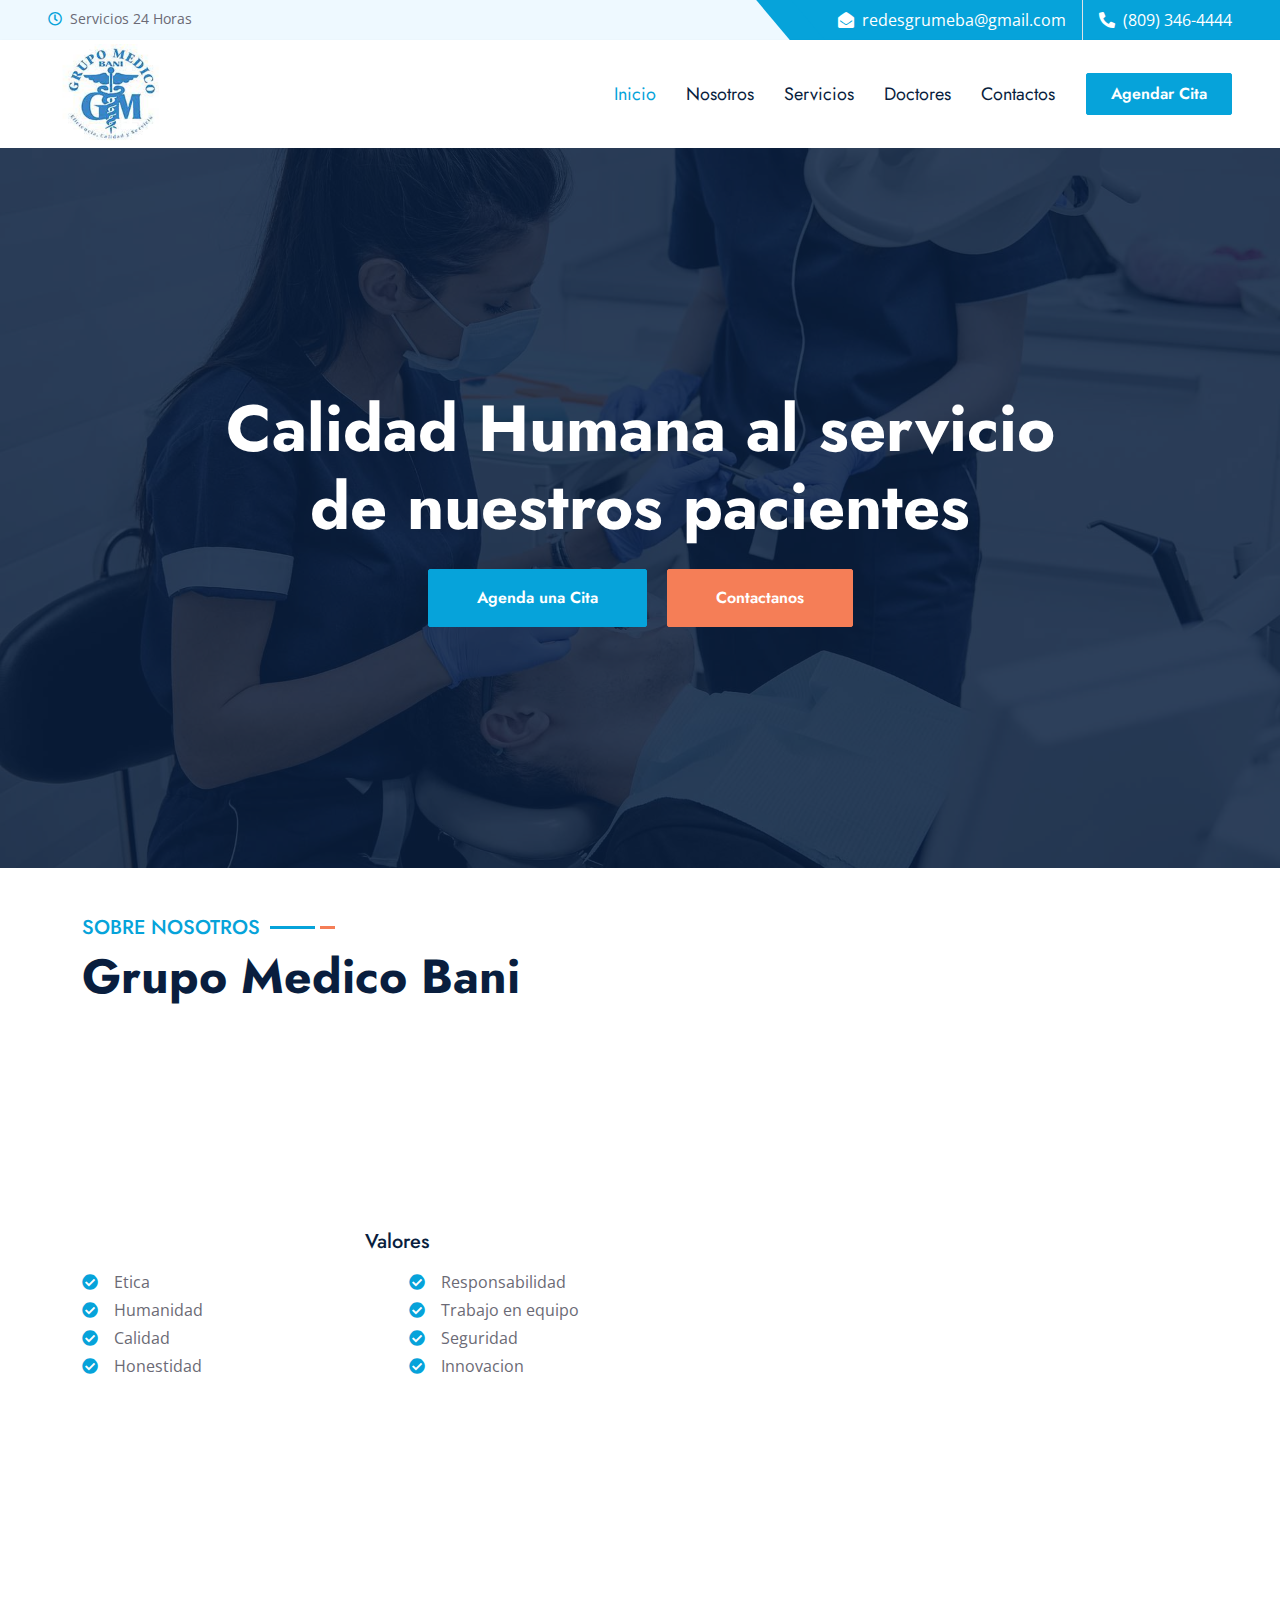
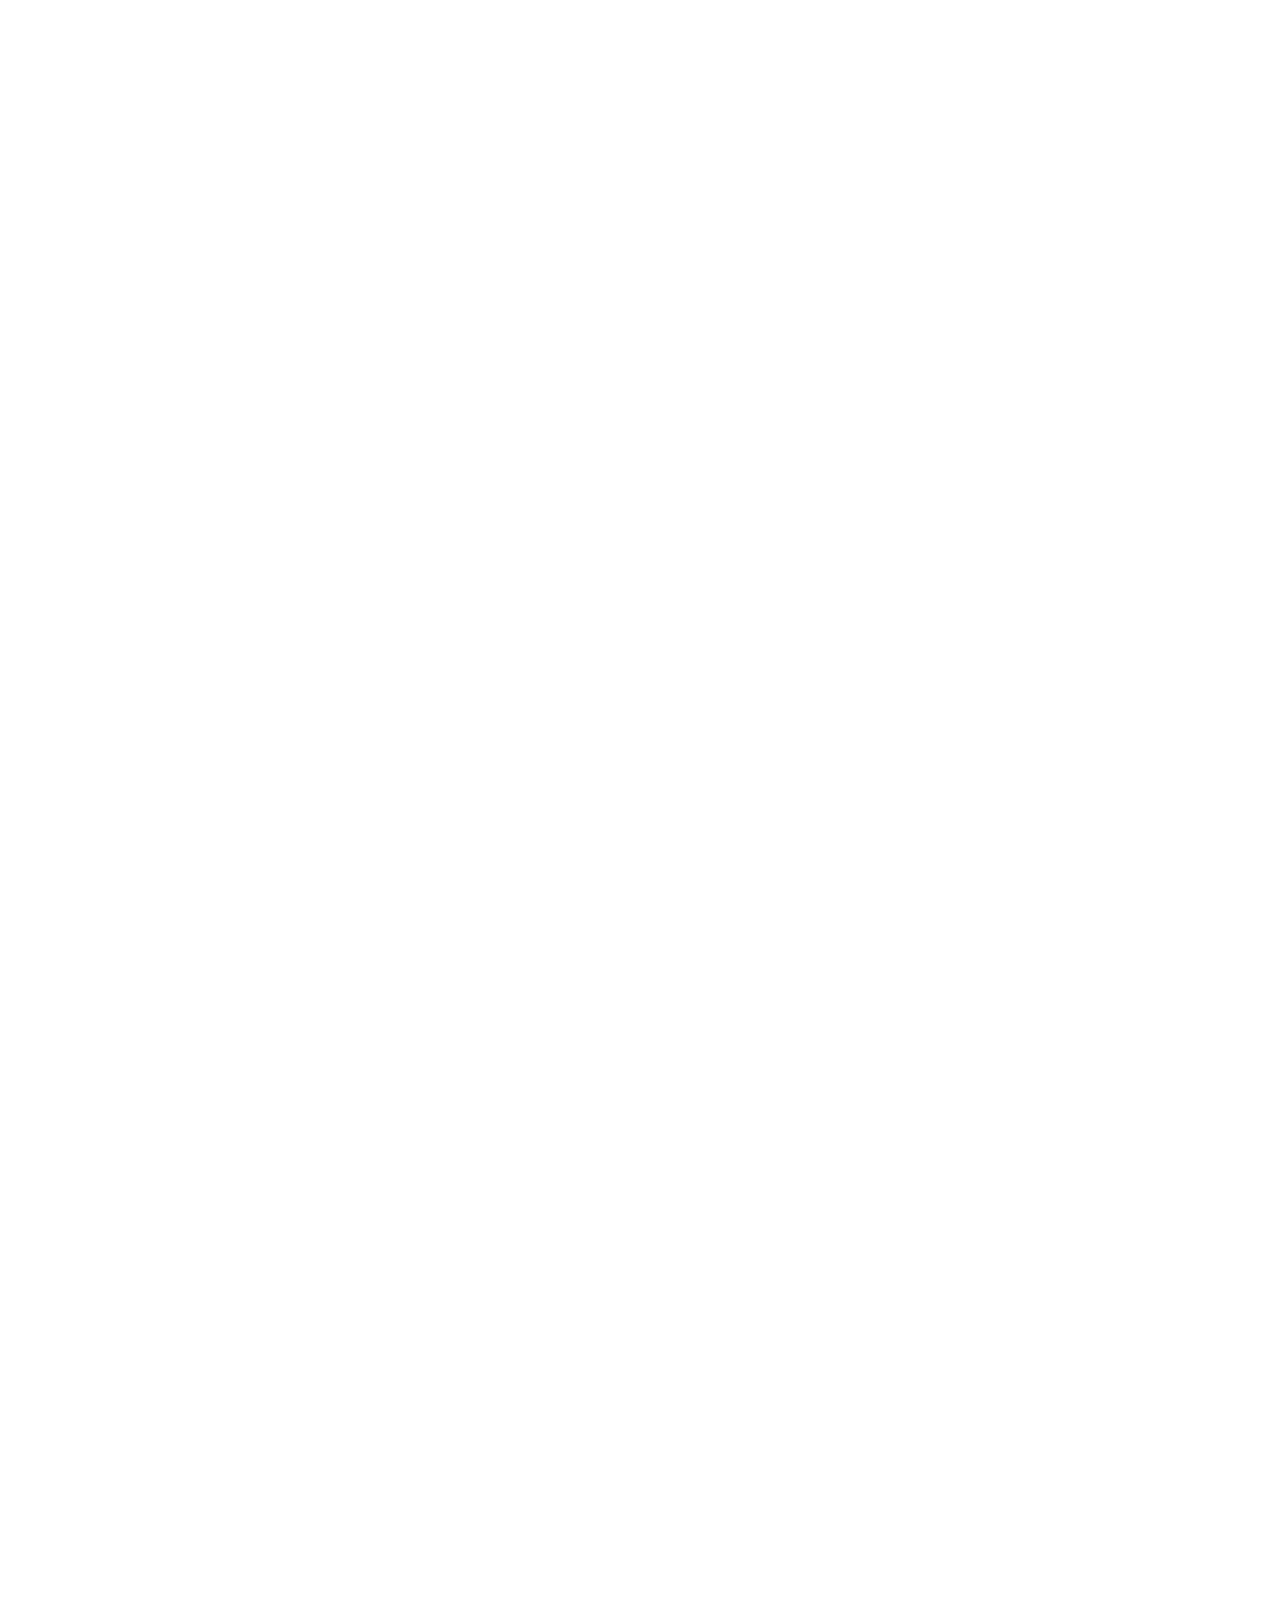
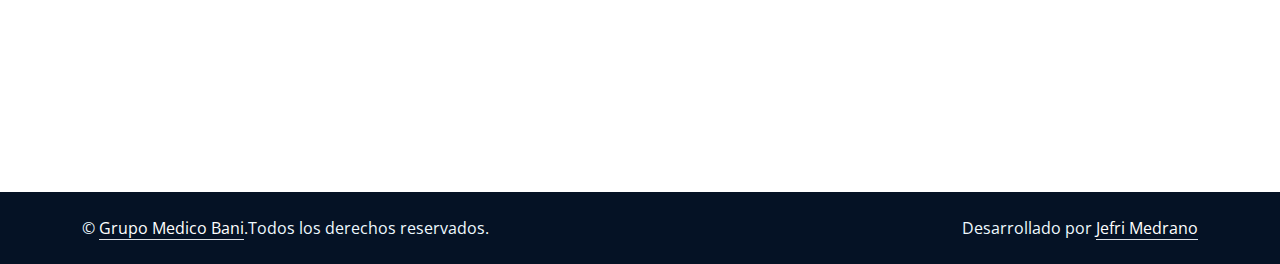
<file: index.html>
<!DOCTYPE html>
<html lang="en">

<head>
   
    <meta charset="utf-8">
    <title>Grupo Medico Bani</title>
    <meta content="width=device-width, initial-scale=1.0" name="viewport">
    <meta content="Grupo medico bani" name="keywords">
    <meta content="centro de salud" name="description">

    <!-- Favicon -->
    <link href="img/favicon.ico" rel="icon">

    <!-- Google Web Fonts -->
    <link rel="preconnect" href="https://fonts.gstatic.com">
    <link
        href="https://fonts.googleapis.com/css2?family=Jost:wght@500;600;700&family=Open+Sans:wght@400;600&display=swap"
        rel="stylesheet">

    <!-- Icon Font Stylesheet -->
    <link href="https://cdnjs.cloudflare.com/ajax/libs/font-awesome/5.10.0/css/all.min.css" rel="stylesheet">
    <link href="https://cdn.jsdelivr.net/npm/bootstrap-icons@1.4.1/font/bootstrap-icons.css" rel="stylesheet">

    <!-- Libraries Stylesheet -->
    <link href="lib/owlcarousel/assets/owl.carousel.min.css" rel="stylesheet">
    <link href="lib/animate/animate.min.css" rel="stylesheet">
    <link href="lib/tempusdominus/css/tempusdominus-bootstrap-4.min.css" rel="stylesheet" />
    <link href="lib/twentytwenty/twentytwenty.css" rel="stylesheet" />

    <!-- Customized Bootstrap Stylesheet -->
    <link href="css/bootstrap.min.css" rel="stylesheet">

    <!-- Template Stylesheet -->
    <link href="css/style.css" rel="stylesheet">
</head>

<body>
    <!-- Spinner Start -->
    <div id="spinner"
        class="show bg-white position-fixed translate-middle w-100 vh-100 top-50 start-50 d-flex align-items-center justify-content-center">
        <div class="spinner-grow text-primary m-1" role="status">
            <span class="sr-only">Loading...</span>
        </div>
        <div class="spinner-grow text-dark m-1" role="status">
            <span class="sr-only">Loading...</span>
        </div>
        <div class="spinner-grow text-secondary m-1" role="status">
            <span class="sr-only">Loading...</span>
        </div>
    </div>
    <!-- Spinner End -->


    <!-- Topbar Start -->
    <div class="container-fluid bg-light ps-5 pe-0 d-none d-lg-block">
        <div class="row gx-0">
            <div class="col-md-6 text-center text-lg-start mb-2 mb-lg-0">
                <div class="d-inline-flex align-items-center">
                    <small class="py-2"><i class="far fa-clock text-primary me-2"></i>Servicios 24 Horas</small>
                </div>
            </div>
            <div class="col-md-6 text-center text-lg-end">
                <div class="position-relative d-inline-flex align-items-center bg-primary text-white top-shape px-5">
                    <div class="me-3 pe-3 border-end py-2">
                        <p class="m-0"><i class="fa fa-envelope-open me-2"></i>redesgrumeba@gmail.com</p>
                    </div>
                    <div class="py-2">
                        <p class="m-0"><i class="fa fa-phone-alt me-2"></i>(809) 346-4444</p>
                    </div>
                </div>
            </div>
        </div>
    </div>
    <!-- Topbar End -->


    <!-- Navbar Start -->
    <nav class="navbar navbar-expand-lg bg-white navbar-light shadow-sm px-5 py-3 py-lg-0">
        <a href="index.html" class="navbar-brand p-1">
            <img class="img-logo" src="img/logo.jfif" alt="">
        </a>
        <button class="navbar-toggler" type="button" data-bs-toggle="collapse" data-bs-target="#navbarCollapse">
            <span class="navbar-toggler-icon"></span>
        </button>
        <div class="collapse navbar-collapse" id="navbarCollapse">
            <div class="navbar-nav ms-auto py-0">
                <a href="index.html" class="nav-item nav-link active">Inicio</a>
                <a href="nosotros.html" class="nav-item nav-link">Nosotros</a>
                <a href="servicios.html" class="nav-item nav-link">Servicios</a>
                <a href="doctores.html" class="nav-item nav-link">Doctores</a>
                <a href="contactos.html" class="nav-item nav-link">Contactos</a>
            </div>
            <a href="agendar_cita.html" class="btn btn-primary py-2 px-4 ms-3">Agendar Cita</a>
        </div>
    </nav>
    <!-- Navbar End -->

    <!-- Carousel Start -->
    <div class="container-fluid p-0">
        <div id="header-carousel" class="carousel slide carousel-fade" data-bs-ride="carousel">
            <div class="carousel-inner">
                <div class="carousel-item active">
                    <img class="w-100" src="img/carousel-1.jpg" alt="Image">
                    <div class="carousel-caption d-flex flex-column align-items-center justify-content-center">
                        <div class="p-3" style="max-width: 900px;">
                            <h1 class="display-1 text-white mb-md-4 animated zoomIn">Calidad Humana al servicio de
                                nuestros pacientes</h1>
                            <a href="#"
                                class="btn btn-primary py-md-3 px-md-5 me-3 animated slideInLeft">Agenda una Cita</a>
                            <a href="" class="btn btn-secondary py-md-3 px-md-5 animated slideInRight">Contactanos</a>
                        </div>
                    </div>
                </div>

            </div>

        </div>
    </div>
    <!-- Carousel End -->

    <!-- About Start -->
    <div class="container-fluid py-5 wow fadeInUp" data-wow-delay="0.1s">
        <div class="container">
            <div class="row g-5">
                <div class="col-lg-7">
                    <div class="section-title mb-4">
                        <h5 class="position-relative d-inline-block text-primary text-uppercase">Sobre Nosotros</h5>
                        <h1 class="display-5 mb-0">Grupo Medico Bani</h1>
                    </div>
                    <!-- <h4 class="text-body fst-italic mb-4">es un centro de prestación de estudios cardiovasculares,
                        imágenes y consultas médicas.</h4> -->

                    <div class="row g-3 text-center">
                        <div class="col-sm-6 wow zoomIn" data-wow-delay="0.3s">
                            <h5 class="mb-3">Mision</h5>
                            <p class="mb-3">Proveer servicios de salud de manera eficiente, con mejores estandares de calidad 
                                satisfaciendo las necesidades de nuestros pacientes y colaboradores, comprometidos con 
                                las mejores practicas y tecnologia de vanguardia.
                             </p>
                        </div>
                        <div class="col-sm-6 wow zoomIn" data-wow-delay="0.6s">
                            <!-- <h5 class="mb-3"><i class="fa fa-check-circle text-primary me-3"></i>24/7 Opened</h5> -->
                            <h5 class="mb-3">Vision</h5>
                            <p>Ser la institucion de salud privada lider en la provincia peravia y la region sur,
                                brindando a nuestros usuarios servicios con excelencia y tecnologia de punta, basada en
                                iniciativas de impacto positivo en las comunidades.
                            </p>
                        </div>
                    </div>
                    <div class="row">
                        <h5 class="mb-3 text-center">Valores</h5>
                        <div class="col-md-6">
                            <p class="mb-1"><i class="fa fa-check-circle text-primary me-3"></i>Etica</p>
                            <p class="mb-1"><i class="fa fa-check-circle text-primary me-3"></i>Humanidad</p>
                            <p class="mb-1"><i class="fa fa-check-circle text-primary me-3"></i>Calidad</p>
                            <p class="mb-1"><i class="fa fa-check-circle text-primary me-3"></i>Honestidad</p>
                        </div>
                        <div class="col-md-6">
                            <p class="mb-1"><i class="fa fa-check-circle text-primary me-3"></i>Responsabilidad</p>
                            <p class="mb-1"><i class="fa fa-check-circle text-primary me-3"></i>Trabajo en equipo</p>
                            <p class="mb-1"><i class="fa fa-check-circle text-primary me-3"></i>Seguridad</p>
                            <p class="mb-1"><i class="fa fa-check-circle text-primary me-3"></i>Innovacion</p>
                        </div>
                    </div>

                </div>
                <div class="col-lg-5" style="min-height: 500px;">
                    <div class="position-relative h-100">
                        <img class="position-absolute w-100 h-100 rounded wow zoomIn" data-wow-delay="0.9s"
                            src="img/about.jpg" style="object-fit: cover;">
                    </div>
                </div>
            </div>
        </div>
    </div>
    <!-- About End -->

    <!-- Appointment Start -->
    <div class="container-fluid bg-primary bg-appointment my-5 wow fadeInUp" data-wow-delay="0.1s">
        <div class="container">
            <div class="row gx-5">
                <div class="col-lg-5 py-5">
                    <div class="py-5">
                        <h1 class="display-5 text-white mb-4">Ahora puedes Agendar una cita desde tu casa</h1>
                        <p class="text-white mb-0">Con nuestro portal ahora puedes agendar una cita desde la comidad de tu hogar.
                            Evita las filas y aprovecha al maximo nuestros servicios digitales.</p>
                    </div>
                </div>
                <div class="col-lg-7">
                    <div class="appointment-form h-100 d-flex flex-column justify-content-center text-center p-5 wow zoomIn" data-wow-delay="0.6s">
                        <h1 class="text-white mb-4">Agenda tu cita</h1>
                        <form>
                            <div class="row g-3">
                                <div class="col-12 col-sm-6">
                                    <select class="form-select bg-light border-0" style="height: 55px;">
                                        <option selected>Seleccione la escpecialidad</option>
                                        <option value="1">Ecocardiograma</option>
                                        <option value="2">Sonografia</option>
                                        <option value="3">Endoscopia</option>
                                    </select>
                                </div>
                                <div class="col-12 col-sm-6">
                                    <select class="form-select bg-light border-0" style="height: 55px;">
                                        <option selected>Seleccione el Doctor</option>
                                        <option value="1">Pamela Antuna</option>
                                        <option value="2">Jefrie Medrano</option>
                                    </select>
                                </div>
                                <div class="col-12 col-sm-6">
                                    <input type="text" class="form-control bg-light border-0" placeholder="Nombre" style="height: 55px;">
                                </div>
                                <div class="col-12 col-sm-6">
                                    <input type="text" class="form-control bg-light border-0" placeholder="Telefono" style="height: 55px;">
                                </div>
                                <div class="col-12 col-sm-6">
                                    <input type="email" class="form-control bg-light border-0" placeholder="Correo" style="height: 55px;">
                                </div>
                                <div class="col-12 col-sm-6">
                                    <div class="date" id="date1" data-target-input="nearest">
                                        <input type="text"
                                            class="form-control bg-light border-0 datetimepicker-input"
                                            placeholder="Fecha de la cita" data-target="#date1" data-toggle="datetimepicker" style="height: 55px;">
                                    </div>
                                </div>
                               
                                <div class="col-12">
                                    <button class="btn btn-dark w-100 py-3" type="submit">Agendar Cita</button>
                                </div>
                            </div>
                        </form>
                    </div>
                </div>
            </div>
        </div>
    </div>
    <!-- Appointment End -->

    <!-- Service Start -->
    <div class="container-fluid py-5 wow fadeInUp" data-wow-delay="0.1s">
        <div class="container">
            <div class="row g-5 mb-5">
                <div class="col-lg-12">
                    <div class="section-title mb-5">
                        <h5 class="position-relative d-inline-block text-primary text-uppercase">Nuestros Servicios</h5>
                    </div>
                    <div class="row g-5 mb-5">
                        <div class="col-md-4 service-item wow zoomIn" data-wow-delay="0.6s">
                            <div class="rounded-top overflow-hidden">
                                <img class="img-fluid" src="img/Servicios/eco.jpg" alt="">
                            </div>
                            <div class="position-relative bg-primary rounded-bottom text-center p-4">
                                <h5 class="m-0 text-white">Emergencias</h5>
                            </div>
                        </div>
                        <div class="col-md-4 service-item wow zoomIn" data-wow-delay="0.6s">
                            <div class="rounded-top overflow-hidden">
                                <img class="img-fluid" src="img/Servicios/eco.jpg" alt="">
                            </div>
                            <div class="position-relative bg-primary rounded-bottom text-center p-4">
                                <h5 class="m-0 text-white">Medicina General</h5>
                            </div>
                        </div>
                        <div class="col-md-4 service-item wow zoomIn" data-wow-delay="0.6s">
                            <div class="rounded-top overflow-hidden">
                                <img class="img-fluid" src="img/Servicios/eco.jpg" alt="">
                            </div>
                            <div class="position-relative bg-primary rounded-bottom text-center p-4">
                                <h5 class="m-0 text-white">Laboratorio</h5>
                            </div>
                        </div>
                        <div class="col-md-4 service-item wow zoomIn" data-wow-delay="0.6s">
                            <div class="rounded-top overflow-hidden">
                                <img class="img-fluid" src="img/Servicios/eco.jpg" alt="">
                            </div>
                            <div class="position-relative bg-primary rounded-bottom text-center p-4">
                                <h5 class="m-0 text-white">Sala de Recuperacion</h5>
                            </div>
                        </div>
                        <div class="col-md-4 service-item wow zoomIn" data-wow-delay="0.6s">
                            <div class="rounded-top overflow-hidden">
                                <img class="img-fluid" src="img/Servicios/eco.jpg" alt="">
                            </div>
                            <div class="position-relative bg-primary rounded-bottom text-center p-4">
                                <h5 class="m-0 text-white">Sala de Cirugia</h5>
                            </div>
                        </div>
                        <div class="col-md-4 service-item wow zoomIn" data-wow-delay="0.6s">
                            <div class="rounded-top overflow-hidden">
                                <img class="img-fluid" src="img/Servicios/eco.jpg" alt="">
                            </div>
                            <div class="position-relative bg-primary rounded-bottom text-center p-4">
                                <h5 class="m-0 text-white">Sala de parto</h5>
                            </div>
                        </div>
                       
                    </div>
                </div>
            </div>
        </div>
    </div>
    <!-- Service End -->


    <!-- Footer Start -->
    <div class="container-fluid bg-dark text-light py-5 wow fadeInUp" data-wow-delay="0.3s" style="margin-top: -75px;">
        <div class="container pt-5">
            <div class="row g-5 pt-4">
                <div class="col-lg-4 col-md-6">
                    <h3 class="text-white mb-4">Acceso directo</h3>
                    <div class="d-flex flex-column justify-content-start">
                        <a class="text-light mb-2" href="#"><i class="bi bi-arrow-right text-primary me-2"></i>Inicio</a>
                        <a class="text-light mb-2" href="#"><i class="bi bi-arrow-right text-primary me-2"></i>Nosotros</a>
                        <a class="text-light mb-2" href="#"><i class="bi bi-arrow-right text-primary me-2"></i>Servicios</a>
                        <a class="text-light mb-2" href="#"><i class="bi bi-arrow-right text-primary me-2"></i>Doctores</a>
                        <a class="text-light" href="#"><i class="bi bi-arrow-right text-primary me-2"></i>Contactos</a>
                    </div>
                </div>
                <div class="col-lg-3 col-md-6">
                    <h3 class="text-white mb-4">Links Populares</h3>
                    <div class="d-flex flex-column justify-content-start">
                        <a class="text-light mb-2" href="#"><i class="bi bi-arrow-right text-primary me-2"></i>Inicio</a>
                        <a class="text-light mb-2" href="#"><i class="bi bi-arrow-right text-primary me-2"></i>Doctores</a>
                        <a class="text-light mb-2" href="#"><i class="bi bi-arrow-right text-primary me-2"></i>Servicios</a>
                        <a class="text-light mb-2" href="#"><i class="bi bi-arrow-right text-primary me-2"></i>Contactos</a>
                    </div>
                </div>
                <div class="col-lg-5 col-md-6">
                    <h3 class="text-white mb-4">Contactos</h3>
                    <p class="mb-2"><i class="bi bi-geo-alt text-primary me-2"></i>C/ Santomé 27 Baní, Dominican Republica</p>
                    <p class="mb-2"><i class="bi bi-envelope-open text-primary me-2"></i>redesgrumeba@gmail.com</p>
                    <p class="mb-0"><i class="bi bi-telephone text-primary me-2"></i>(809) 346-4444</p>
                </div>
                <div class="col-lg-6 col-md-6">
                    <h3 class="text-white mb-4">Siguenos en Redes Sociales</h3>
                    <div class="d-flex">
                        <a class="btn btn-lg btn-primary btn-lg-square rounded me-2" href="#"><i
                                class="fab fa-twitter fw-normal"></i></a>
                        <a class="btn btn-lg btn-primary btn-lg-square rounded me-2" href="#"><i
                                class="fab fa-facebook-f fw-normal"></i></a>
                        <a class="btn btn-lg btn-primary btn-lg-square rounded me-2" href="#"><i
                                class="fab fa-linkedin-in fw-normal"></i></a>
                        <a class="btn btn-lg btn-primary btn-lg-square rounded" target="_blank" href="https://www.instagram.com/grumeba/"><i
                                class="fab fa-instagram fw-normal"></i></a>
                    </div>
                </div>
            </div>
        </div>
    </div>
    <div class="container-fluid text-light py-4" style="background: #051225;">
        <div class="container">
            <div class="row g-0">
                <div class="col-md-6 text-center text-md-start">
                    <p class="mb-md-0">&copy; <a class="text-white border-bottom" href="#">Grupo Medico Bani</a>.Todos los derechos reservados.</p>
                </div>
                <div class="col-md-6 text-center text-md-end">
                    <p class="mb-0">Desarrollado por <a class="text-white border-bottom" target="_blank" href="https://www.instagram.com/jefrimedrano/">Jefri Medrano</a><br>
                        
                    </p>
                </div>
            </div>
        </div>
    </div>
    <!-- Footer End -->


    <!-- Back to Top -->
    <a href="#" class="btn btn-lg btn-primary btn-lg-square rounded back-to-top"><i class="bi bi-arrow-up"></i></a>


    <!-- JavaScript Libraries -->
    <script src="https://code.jquery.com/jquery-3.4.1.min.js"></script>
    <script src="https://cdn.jsdelivr.net/npm/bootstrap@5.0.0/dist/js/bootstrap.bundle.min.js"></script>
    <script src="lib/wow/wow.min.js"></script>
    <script src="lib/easing/easing.min.js"></script>
    <script src="lib/waypoints/waypoints.min.js"></script>
    <script src="lib/owlcarousel/owl.carousel.min.js"></script>
    <script src="lib/tempusdominus/js/moment.min.js"></script>
    <script src="lib/tempusdominus/js/moment-timezone.min.js"></script>
    <script src="lib/tempusdominus/js/tempusdominus-bootstrap-4.min.js"></script>
    <script src="lib/twentytwenty/jquery.event.move.js"></script>
    <script src="lib/twentytwenty/jquery.twentytwenty.js"></script>

    <!-- Template Javascript -->
    <script src="js/main.js"></script>
</body>

</html>
</file>
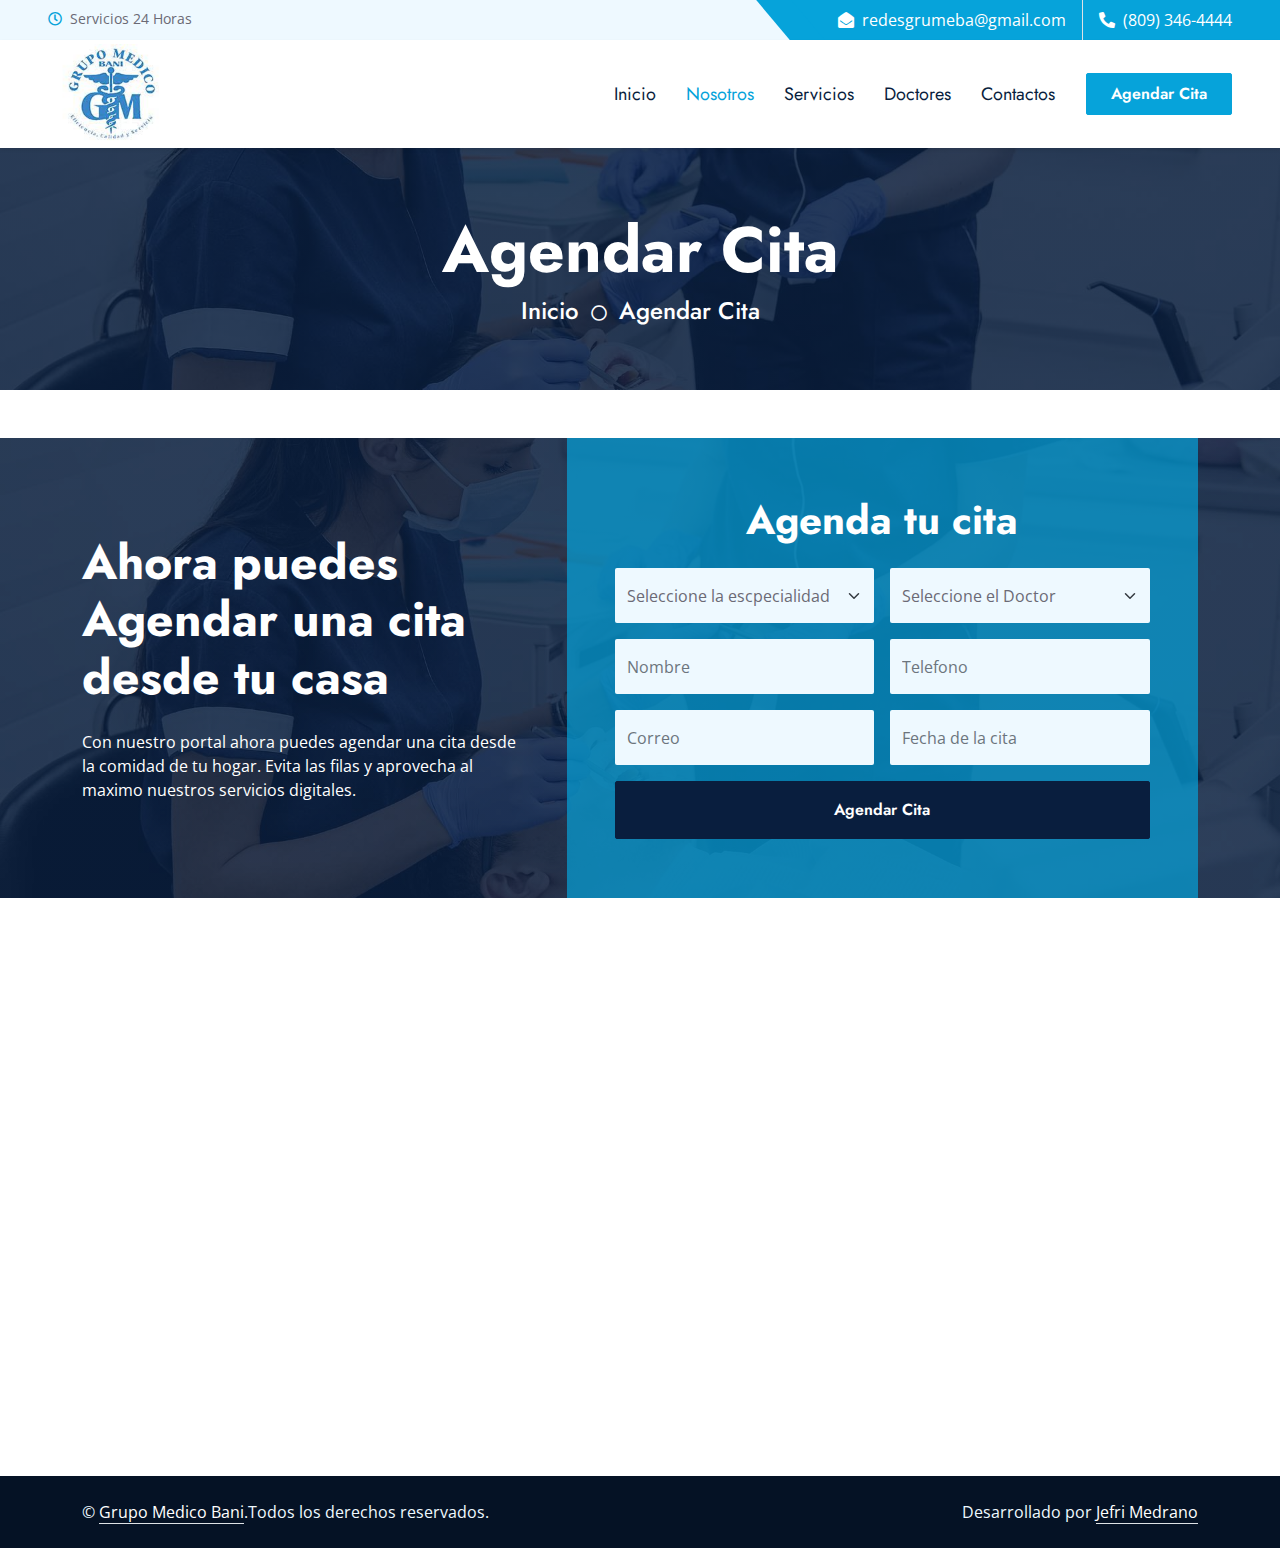
<file: agendar_cita.html>
<!DOCTYPE html>
<html lang="en">

<head>
   
    <meta charset="utf-8">
    <title>Grupo Medico Bani - Agendar Cita</title>
    <meta content="width=device-width, initial-scale=1.0" name="viewport">
    <meta content="Grupo medico bani" name="keywords">
    <meta content="centro de salud" name="description">

    <!-- Favicon -->
    <link href="img/favicon.ico" rel="icon">

    <!-- Google Web Fonts -->
    <link rel="preconnect" href="https://fonts.gstatic.com">
    <link
        href="https://fonts.googleapis.com/css2?family=Jost:wght@500;600;700&family=Open+Sans:wght@400;600&display=swap"
        rel="stylesheet">

    <!-- Icon Font Stylesheet -->
    <link href="https://cdnjs.cloudflare.com/ajax/libs/font-awesome/5.10.0/css/all.min.css" rel="stylesheet">
    <link href="https://cdn.jsdelivr.net/npm/bootstrap-icons@1.4.1/font/bootstrap-icons.css" rel="stylesheet">

    <!-- Libraries Stylesheet -->
    <link href="lib/owlcarousel/assets/owl.carousel.min.css" rel="stylesheet">
    <link href="lib/animate/animate.min.css" rel="stylesheet">
    <link href="lib/tempusdominus/css/tempusdominus-bootstrap-4.min.css" rel="stylesheet" />
    <link href="lib/twentytwenty/twentytwenty.css" rel="stylesheet" />

    <!-- Customized Bootstrap Stylesheet -->
    <link href="css/bootstrap.min.css" rel="stylesheet">

    <!-- Template Stylesheet -->
    <link href="css/style.css" rel="stylesheet">
</head>

<body>
    <!-- Spinner Start -->
    <div id="spinner"
        class="show bg-white position-fixed translate-middle w-100 vh-100 top-50 start-50 d-flex align-items-center justify-content-center">
        <div class="spinner-grow text-primary m-1" role="status">
            <span class="sr-only">Loading...</span>
        </div>
        <div class="spinner-grow text-dark m-1" role="status">
            <span class="sr-only">Loading...</span>
        </div>
        <div class="spinner-grow text-secondary m-1" role="status">
            <span class="sr-only">Loading...</span>
        </div>
    </div>
    <!-- Spinner End -->


    <!-- Topbar Start -->
    <div class="container-fluid bg-light ps-5 pe-0 d-none d-lg-block">
        <div class="row gx-0">
            <div class="col-md-6 text-center text-lg-start mb-2 mb-lg-0">
                <div class="d-inline-flex align-items-center">
                    <small class="py-2"><i class="far fa-clock text-primary me-2"></i>Servicios 24 Horas</small>
                </div>
            </div>
            <div class="col-md-6 text-center text-lg-end">
                <div class="position-relative d-inline-flex align-items-center bg-primary text-white top-shape px-5">
                    <div class="me-3 pe-3 border-end py-2">
                        <p class="m-0"><i class="fa fa-envelope-open me-2"></i>redesgrumeba@gmail.com</p>
                    </div>
                    <div class="py-2">
                        <p class="m-0"><i class="fa fa-phone-alt me-2"></i>(809) 346-4444</p>
                    </div>
                </div>
            </div>
        </div>
    </div>
    <!-- Topbar End -->


    <!-- Navbar Start -->
    <nav class="navbar navbar-expand-lg bg-white navbar-light shadow-sm px-5 py-3 py-lg-0">
        <a href="index.html" class="navbar-brand p-1">
            <img class="img-logo" src="img/logo.jfif" alt="">
        </a>
        <button class="navbar-toggler" type="button" data-bs-toggle="collapse" data-bs-target="#navbarCollapse">
            <span class="navbar-toggler-icon"></span>
        </button>
        <div class="collapse navbar-collapse" id="navbarCollapse">
            <div class="navbar-nav ms-auto py-0">
                <a href="index.html" class="nav-item nav-link">Inicio</a>
                <a href="nosotros.html" class="nav-item nav-link active">Nosotros</a>
                <a href="servicios.html" class="nav-item nav-link">Servicios</a>
                <a href="doctores.html" class="nav-item nav-link">Doctores</a>
                <a href="contactos.html" class="nav-item nav-link">Contactos</a>
            </div>
            <a href="agendar_cita.html" class="btn btn-primary py-2 px-4 ms-3">Agendar Cita</a>
        </div>
    </nav>
    <!-- Navbar End -->

   <!-- Hero Start -->
   <div class="container-fluid bg-primary py-5 hero-header mb-5">
    <div class="row py-3">
        <div class="col-12 text-center">
            <h1 class="display-3 text-white animated zoomIn">Agendar Cita</h1>
            <a href="index.html" class="h4 text-white">Inicio</a>
            <i class="far fa-circle text-white px-2"></i>
            <a href="#" class="h4 text-white">Agendar Cita</a>
        </div>
    </div>
</div>
<!-- Hero End -->




   <!-- Appointment Start -->
   <div class="container-fluid mg-5 bg-primary bg-appointment my-5 wow fadeInUp" data-wow-delay="0.1s">
    <div class="container">
        <div class="row gx-5">
            <div class="col-lg-5 py-5">
                <div class="py-5">
                    <h1 class="display-5 text-white mb-4">Ahora puedes Agendar una cita desde tu casa</h1>
                    <p class="text-white mb-0">Con nuestro portal ahora puedes agendar una cita desde la comidad de tu hogar.
                        Evita las filas y aprovecha al maximo nuestros servicios digitales.</p>
                </div>
            </div>
            <div class="col-lg-7">
                <div class="appointment-form h-100 d-flex flex-column justify-content-center text-center p-5 wow zoomIn" data-wow-delay="0.6s">
                    <h1 class="text-white mb-4">Agenda tu cita</h1>
                    <form>
                        <div class="row g-3">
                            <div class="col-12 col-sm-6">
                                <select class="form-select bg-light border-0" style="height: 55px;">
                                    <option selected>Seleccione la escpecialidad</option>
                                    <option value="1">Ecocardiograma</option>
                                    <option value="2">Sonografia</option>
                                    <option value="3">Endoscopia</option>
                                </select>
                            </div>
                            <div class="col-12 col-sm-6">
                                <select class="form-select bg-light border-0" style="height: 55px;">
                                    <option selected>Seleccione el Doctor</option>
                                    <option value="1">Pamela Antuna</option>
                                    <option value="2">Jefrie Medrano</option>
                                </select>
                            </div>
                            <div class="col-12 col-sm-6">
                                <input type="text" class="form-control bg-light border-0" placeholder="Nombre" style="height: 55px;">
                            </div>
                            <div class="col-12 col-sm-6">
                                <input type="text" class="form-control bg-light border-0" placeholder="Telefono" style="height: 55px;">
                            </div>
                            <div class="col-12 col-sm-6">
                                <input type="email" class="form-control bg-light border-0" placeholder="Correo" style="height: 55px;">
                            </div>
                            <div class="col-12 col-sm-6">
                                <div class="date" id="date1" data-target-input="nearest">
                                    <input type="text"
                                        class="form-control bg-light border-0 datetimepicker-input"
                                        placeholder="Fecha de la cita" data-target="#date1" data-toggle="datetimepicker" style="height: 55px;">
                                </div>
                            </div>
                           
                            <div class="col-12">
                                <button class="btn btn-dark w-100 py-3" type="submit">Agendar Cita</button>
                            </div>
                        </div>
                    </form>
                </div>
            </div>
        </div>
    </div>
</div>
<!-- Appointment End -->



    <!-- Footer Start -->
    <div class="container-fluid bg-dark mt-3 text-light py-5 wow fadeInUp" data-wow-delay="0.3s" style="margin-top: -75px;">
        <div class="container pt-5">
            <div class="row g-5 pt-4">
                <div class="col-lg-4 col-md-6">
                    <h3 class="text-white mb-4">Acceso directo</h3>
                    <div class="d-flex flex-column justify-content-start">
                        <a class="text-light mb-2" href="#"><i class="bi bi-arrow-right text-primary me-2"></i>Inicio</a>
                        <a class="text-light mb-2" href="#"><i class="bi bi-arrow-right text-primary me-2"></i>Nosotros</a>
                        <a class="text-light mb-2" href="#"><i class="bi bi-arrow-right text-primary me-2"></i>Servicios</a>
                        <a class="text-light mb-2" href="#"><i class="bi bi-arrow-right text-primary me-2"></i>Doctores</a>
                        <a class="text-light" href="#"><i class="bi bi-arrow-right text-primary me-2"></i>Contactos</a>
                    </div>
                </div>
                <div class="col-lg-3 col-md-6">
                    <h3 class="text-white mb-4">Links Populares</h3>
                    <div class="d-flex flex-column justify-content-start">
                        <a class="text-light mb-2" href="#"><i class="bi bi-arrow-right text-primary me-2"></i>Inicio</a>
                        <a class="text-light mb-2" href="#"><i class="bi bi-arrow-right text-primary me-2"></i>Doctores</a>
                        <a class="text-light mb-2" href="#"><i class="bi bi-arrow-right text-primary me-2"></i>Servicios</a>
                        <a class="text-light mb-2" href="#"><i class="bi bi-arrow-right text-primary me-2"></i>Contactos</a>
                    </div>
                </div>
                <div class="col-lg-5 col-md-6">
                    <h3 class="text-white mb-4">Contactos</h3>
                    <p class="mb-2"><i class="bi bi-geo-alt text-primary me-2"></i>C/ Santomé 27 Baní, Dominican Republica</p>
                    <p class="mb-2"><i class="bi bi-envelope-open text-primary me-2"></i>redesgrumeba@gmail.com</p>
                    <p class="mb-0"><i class="bi bi-telephone text-primary me-2"></i>(809) 346-4444</p>
                </div>
                <div class="col-lg-6 col-md-6">
                    <h3 class="text-white mb-4">Siguenos en Redes Sociales</h3>
                    <div class="d-flex">
                        <a class="btn btn-lg btn-primary btn-lg-square rounded me-2" href="#"><i
                                class="fab fa-twitter fw-normal"></i></a>
                        <a class="btn btn-lg btn-primary btn-lg-square rounded me-2" href="#"><i
                                class="fab fa-facebook-f fw-normal"></i></a>
                        <a class="btn btn-lg btn-primary btn-lg-square rounded me-2" href="#"><i
                                class="fab fa-linkedin-in fw-normal"></i></a>
                        <a class="btn btn-lg btn-primary btn-lg-square rounded" target="_blank" href="https://www.instagram.com/grumeba/"><i
                                class="fab fa-instagram fw-normal"></i></a>
                    </div>
                </div>
            </div>
        </div>
    </div>
    <div class="container-fluid text-light py-4" style="background: #051225;">
        <div class="container">
            <div class="row g-0">
                <div class="col-md-6 text-center text-md-start">
                    <p class="mb-md-0">&copy; <a class="text-white border-bottom" href="#">Grupo Medico Bani</a>.Todos los derechos reservados.</p>
                </div>
                <div class="col-md-6 text-center text-md-end">
                    <p class="mb-0">Desarrollado por <a class="text-white border-bottom" target="_blank" href="https://www.instagram.com/jefrimedrano/">Jefri Medrano</a><br>
                        
                    </p>
                </div>
            </div>
        </div>
    </div>
    <!-- Footer End -->


    <!-- Back to Top -->
    <a href="#" class="btn btn-lg btn-primary btn-lg-square rounded back-to-top"><i class="bi bi-arrow-up"></i></a>


    <!-- JavaScript Libraries -->
    <script src="https://code.jquery.com/jquery-3.4.1.min.js"></script>
    <script src="https://cdn.jsdelivr.net/npm/bootstrap@5.0.0/dist/js/bootstrap.bundle.min.js"></script>
    <script src="lib/wow/wow.min.js"></script>
    <script src="lib/easing/easing.min.js"></script>
    <script src="lib/waypoints/waypoints.min.js"></script>
    <script src="lib/owlcarousel/owl.carousel.min.js"></script>
    <script src="lib/tempusdominus/js/moment.min.js"></script>
    <script src="lib/tempusdominus/js/moment-timezone.min.js"></script>
    <script src="lib/tempusdominus/js/tempusdominus-bootstrap-4.min.js"></script>
    <script src="lib/twentytwenty/jquery.event.move.js"></script>
    <script src="lib/twentytwenty/jquery.twentytwenty.js"></script>

    <!-- Template Javascript -->
    <script src="js/main.js"></script>
</body>

</html>
</file>
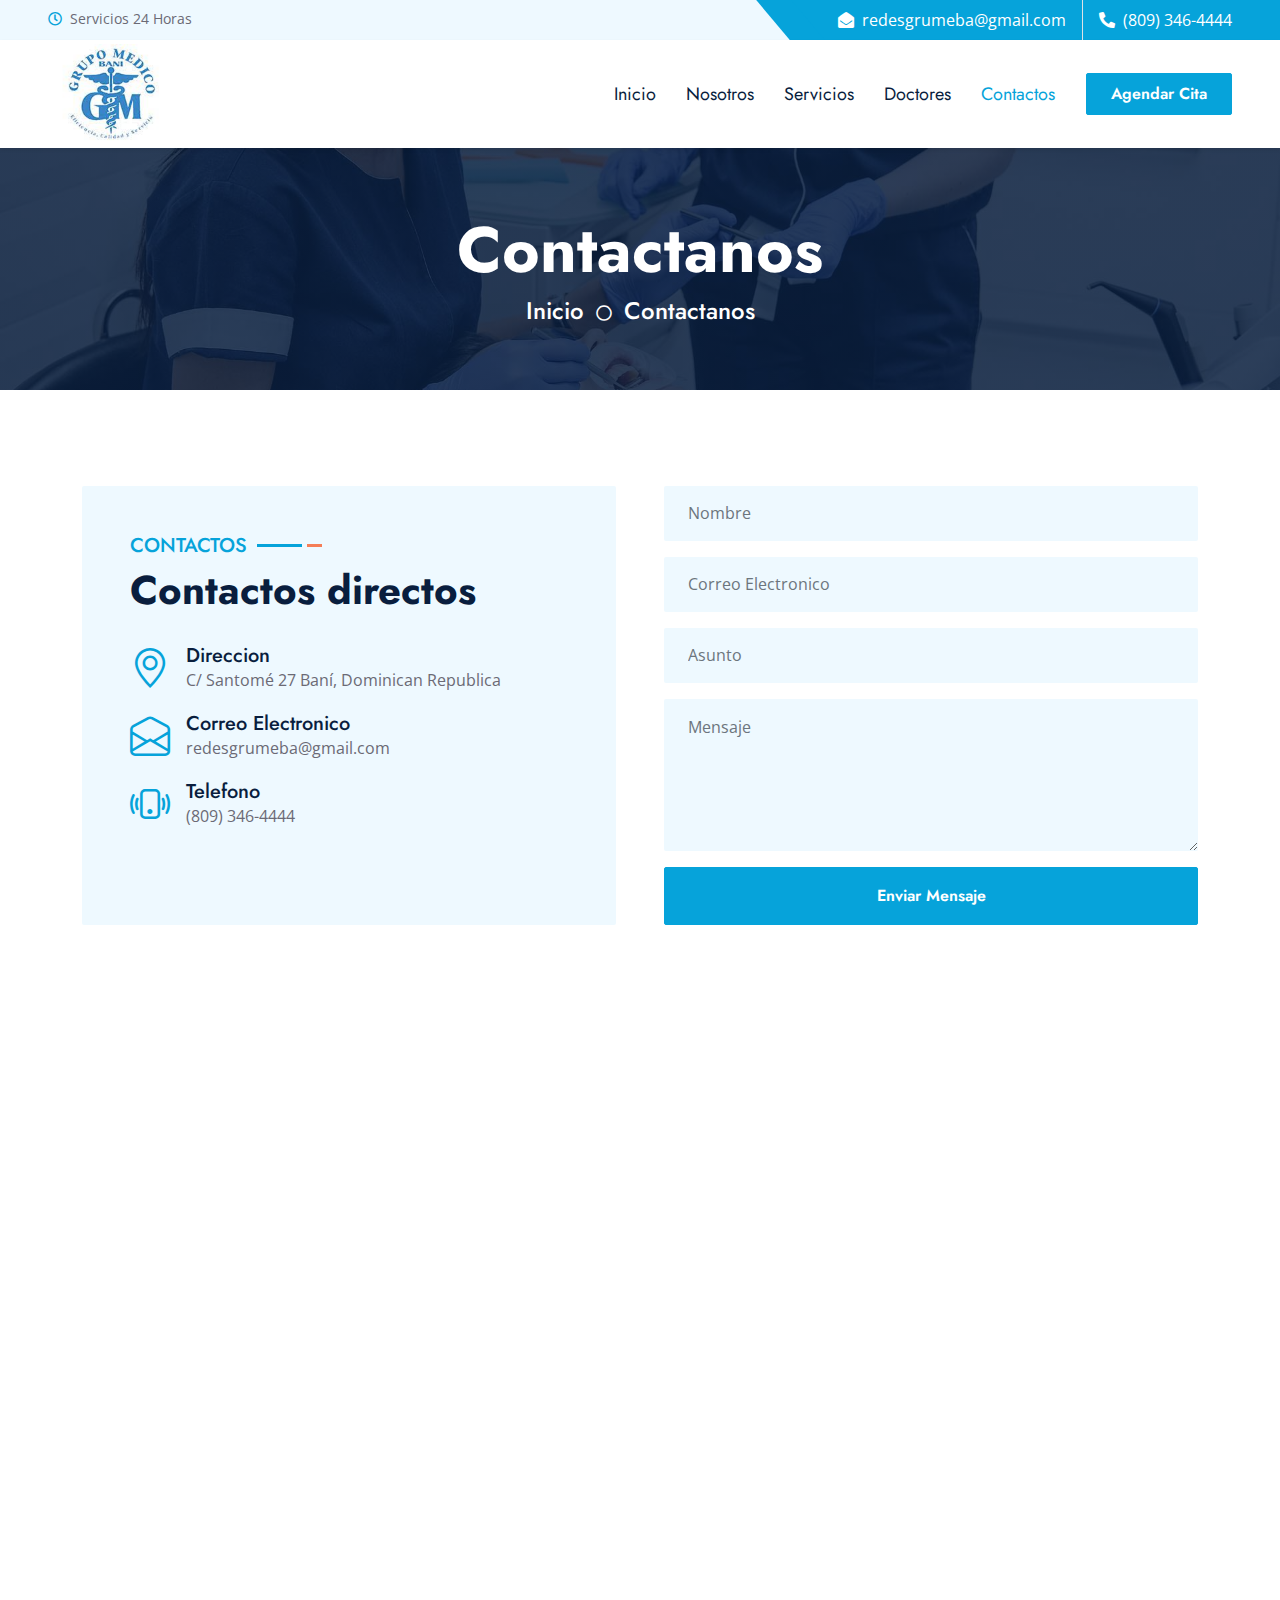
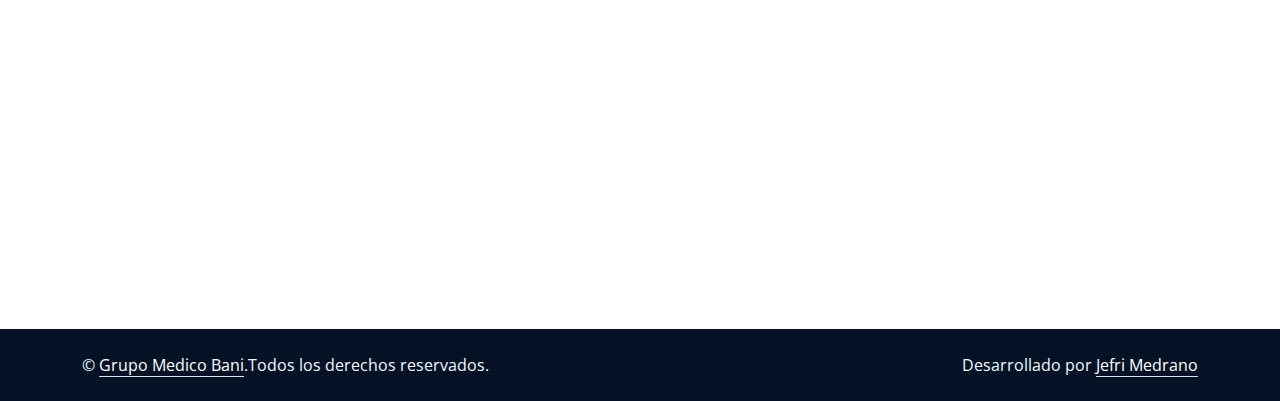
<file: contactos.html>
<!DOCTYPE html>
<html lang="en">

<head>

    <meta charset="utf-8">
    <title>Grupo Medico Bani - Contactos</title>
    <meta content="width=device-width, initial-scale=1.0" name="viewport">
    <meta content="Grupo medico bani" name="keywords">
    <meta content="centro de salud" name="description">

    <!-- Favicon -->
    <link href="img/favicon.ico" rel="icon">

    <!-- Google Web Fonts -->
    <link rel="preconnect" href="https://fonts.gstatic.com">
    <link
        href="https://fonts.googleapis.com/css2?family=Jost:wght@500;600;700&family=Open+Sans:wght@400;600&display=swap"
        rel="stylesheet">

    <!-- Icon Font Stylesheet -->
    <link href="https://cdnjs.cloudflare.com/ajax/libs/font-awesome/5.10.0/css/all.min.css" rel="stylesheet">
    <link href="https://cdn.jsdelivr.net/npm/bootstrap-icons@1.4.1/font/bootstrap-icons.css" rel="stylesheet">

    <!-- Libraries Stylesheet -->
    <link href="lib/owlcarousel/assets/owl.carousel.min.css" rel="stylesheet">
    <link href="lib/animate/animate.min.css" rel="stylesheet">
    <link href="lib/tempusdominus/css/tempusdominus-bootstrap-4.min.css" rel="stylesheet" />
    <link href="lib/twentytwenty/twentytwenty.css" rel="stylesheet" />

    <!-- Customized Bootstrap Stylesheet -->
    <link href="css/bootstrap.min.css" rel="stylesheet">

    <!-- Template Stylesheet -->
    <link href="css/style.css" rel="stylesheet">
</head>

<body>
    <!-- Spinner Start -->
    <div id="spinner"
        class="show bg-white position-fixed translate-middle w-100 vh-100 top-50 start-50 d-flex align-items-center justify-content-center">
        <div class="spinner-grow text-primary m-1" role="status">
            <span class="sr-only">Loading...</span>
        </div>
        <div class="spinner-grow text-dark m-1" role="status">
            <span class="sr-only">Loading...</span>
        </div>
        <div class="spinner-grow text-secondary m-1" role="status">
            <span class="sr-only">Loading...</span>
        </div>
    </div>
    <!-- Spinner End -->


    <!-- Topbar Start -->
    <div class="container-fluid bg-light ps-5 pe-0 d-none d-lg-block">
        <div class="row gx-0">
            <div class="col-md-6 text-center text-lg-start mb-2 mb-lg-0">
                <div class="d-inline-flex align-items-center">
                    <small class="py-2"><i class="far fa-clock text-primary me-2"></i>Servicios 24 Horas</small>
                </div>
            </div>
            <div class="col-md-6 text-center text-lg-end">
                <div class="position-relative d-inline-flex align-items-center bg-primary text-white top-shape px-5">
                    <div class="me-3 pe-3 border-end py-2">
                        <p class="m-0"><i class="fa fa-envelope-open me-2"></i>redesgrumeba@gmail.com</p>
                    </div>
                    <div class="py-2">
                        <p class="m-0"><i class="fa fa-phone-alt me-2"></i>(809) 346-4444</p>
                    </div>
                </div>
            </div>
        </div>
    </div>
    <!-- Topbar End -->


    <!-- Navbar Start -->
    <nav class="navbar navbar-expand-lg bg-white navbar-light shadow-sm px-5 py-3 py-lg-0">
        <a href="index.html" class="navbar-brand p-1">
            <img class="img-logo" src="img/logo.jfif" alt="">
        </a>
        <button class="navbar-toggler" type="button" data-bs-toggle="collapse" data-bs-target="#navbarCollapse">
            <span class="navbar-toggler-icon"></span>
        </button>
        <div class="collapse navbar-collapse" id="navbarCollapse">
            <div class="navbar-nav ms-auto py-0">
                <a href="index.html" class="nav-item nav-link">Inicio</a>
                <a href="nosotros.html" class="nav-item nav-link">Nosotros</a>
                <a href="servicios.html" class="nav-item nav-link">Servicios</a>
                <a href="doctores.html" class="nav-item nav-link">Doctores</a>
                <a href="contactos.html" class="nav-item nav-link active">Contactos</a>
            </div>
            <a href="agendar_cita.html" class="btn btn-primary py-2 px-4 ms-3">Agendar Cita</a>
        </div>
    </nav>
    <!-- Navbar End -->

    <!-- Hero Start -->
    <div class="container-fluid bg-primary py-5 hero-header mb-5">
        <div class="row py-3">
            <div class="col-12 text-center">
                <h1 class="display-3 text-white animated zoomIn">Contactanos</h1>
                <a href="index.html" class="h4 text-white">Inicio</a>
                <i class="far fa-circle text-white px-2"></i>
                <a href="#" class="h4 text-white">Contactanos</a>
            </div>
        </div>
    </div>
    <!-- Hero End -->

    <div class="container-fluid py-5 mb-5">
        <div class="container">
           
           
            <div class="row g-5">
                <div class="col-xl-6 col-lg-6 wow slideInUp" data-wow-delay="0.1s">
                    <div class="bg-light rounded h-100 p-5">
                        <div class="section-title">
                            <h5 class="position-relative d-inline-block text-primary text-uppercase">Contactos</h5>
                            <h1 class="display-6 mb-4">Contactos directos</h1>
                        </div>
                        <div class="d-flex align-items-center mb-2">
                            <i class="bi bi-geo-alt fs-1 text-primary me-3"></i>
                            <div class="text-start">
                                <h5 class="mb-0">Direccion</h5>
                                <span>C/ Santomé 27 Baní, Dominican Republica</span>
                            </div>
                        </div>
                        <div class="d-flex align-items-center mb-2">
                            <i class="bi bi-envelope-open fs-1 text-primary me-3"></i>
                            <div class="text-start">
                                <h5 class="mb-0">Correo Electronico</h5>
                                <span>redesgrumeba@gmail.com</span>
                            </div>
                        </div>
                        <div class="d-flex align-items-center">
                            <i class="bi bi-phone-vibrate fs-1 text-primary me-3"></i>
                            <div class="text-start">
                                <h5 class="mb-0">Telefono</h5>
                                <span>(809) 346-4444</span>
                            </div>
                        </div>
                    </div>
                </div>
                <div class="col-xl-6 col-lg-6 wow slideInUp" data-wow-delay="0.3s">
                    <form asp-controller="Home" asp-action="Contactos" method="post">
                        <div class="row g-3">
                            <div class="col-12">
                                <input name="Nombre" type="text" class="form-control border-0 bg-light px-4" placeholder="Nombre" style="height: 55px;">
                            </div>
                            <div class="col-12">
                                <input name="Correo" type="email" class="form-control border-0 bg-light px-4" placeholder="Correo Electronico" style="height: 55px;">
                            </div>
                            <div class="col-12">
                                <input name="Asunto" type="text" class="form-control border-0 bg-light px-4" placeholder="Asunto" style="height: 55px;">
                            </div>
                            <div class="col-12">
                                <textarea name="Mensaje" class="form-control border-0 bg-light px-4 py-3" rows="5" placeholder="Mensaje"></textarea>
                            </div>
                            <div class="col-12">
                                <button class="btn btn-primary w-100 py-3" type="submit">Enviar Mensaje</button>
                            </div>
                        </div>
                    </form>
                </div>
                <div class="col-xl-12 col-lg-12 wow slideInUp" data-wow-delay="0.6s">
                    <iframe class="position-relative rounded w-100 h-100"
                            src="https://www.google.com/maps/embed?pb=!1m14!1m8!1m3!1d3770.489988561386!2d-70.33326777029878!3d18.278630627609907!3m2!1i1024!2i768!4f13.1!3m3!1m2!1s0x0%3A0xd3f7fcf3a442ba69!2sGrupo%20Medico%2C%20C.%20Santom%C3%A9%2027%2C%20Ban%C3%AD%2094000!5e0!3m2!1ses-419!2sdo!4v1670197685199!5m2!1ses-419!2sdo"
                            frameborder="0" style="min-height: 400px; border:0;" allowfullscreen="" aria-hidden="false"
                            tabindex="0"></iframe>
                </div>
            </div>
        </div>
    </div>
    <!-- Contact End -->

    <!-- Footer Start -->
    <div class="container-fluid bg-dark text-light py-5 wow fadeInUp" data-wow-delay="0.3s" style="margin-top: -75px;">
        <div class="container pt-5">
            <div class="row g-5 pt-4">
                <div class="col-lg-4 col-md-6">
                    <h3 class="text-white mb-4">Acceso directo</h3>
                    <div class="d-flex flex-column justify-content-start">
                        <a class="text-light mb-2" href="#"><i
                                class="bi bi-arrow-right text-primary me-2"></i>Inicio</a>
                        <a class="text-light mb-2" href="#"><i
                                class="bi bi-arrow-right text-primary me-2"></i>Nosotros</a>
                        <a class="text-light mb-2" href="#"><i
                                class="bi bi-arrow-right text-primary me-2"></i>Servicios</a>
                        <a class="text-light mb-2" href="#"><i
                                class="bi bi-arrow-right text-primary me-2"></i>Doctores</a>
                        <a class="text-light" href="#"><i class="bi bi-arrow-right text-primary me-2"></i>Contactos</a>
                    </div>
                </div>
                <div class="col-lg-3 col-md-6">
                    <h3 class="text-white mb-4">Links Populares</h3>
                    <div class="d-flex flex-column justify-content-start">
                        <a class="text-light mb-2" href="#"><i
                                class="bi bi-arrow-right text-primary me-2"></i>Inicio</a>
                        <a class="text-light mb-2" href="#"><i
                                class="bi bi-arrow-right text-primary me-2"></i>Doctores</a>
                        <a class="text-light mb-2" href="#"><i
                                class="bi bi-arrow-right text-primary me-2"></i>Servicios</a>
                        <a class="text-light mb-2" href="#"><i
                                class="bi bi-arrow-right text-primary me-2"></i>Contactos</a>
                    </div>
                </div>
                <div class="col-lg-5 col-md-6">
                    <h3 class="text-white mb-4">Contactos</h3>
                    <p class="mb-2"><i class="bi bi-geo-alt text-primary me-2"></i>C/ Santomé 27 Baní, Dominican
                        Republica</p>
                    <p class="mb-2"><i class="bi bi-envelope-open text-primary me-2"></i>redesgrumeba@gmail.com</p>
                    <p class="mb-0"><i class="bi bi-telephone text-primary me-2"></i>(809) 346-4444</p>
                </div>
                <div class="col-lg-6 col-md-6">
                    <h3 class="text-white mb-4">Siguenos en Redes Sociales</h3>
                    <div class="d-flex">
                        <a class="btn btn-lg btn-primary btn-lg-square rounded me-2" href="#"><i
                                class="fab fa-twitter fw-normal"></i></a>
                        <a class="btn btn-lg btn-primary btn-lg-square rounded me-2" href="#"><i
                                class="fab fa-facebook-f fw-normal"></i></a>
                        <a class="btn btn-lg btn-primary btn-lg-square rounded me-2" href="#"><i
                                class="fab fa-linkedin-in fw-normal"></i></a>
                        <a class="btn btn-lg btn-primary btn-lg-square rounded" target="_blank"
                            href="https://www.instagram.com/grumeba/"><i class="fab fa-instagram fw-normal"></i></a>
                    </div>
                </div>
            </div>
        </div>
    </div>
    <div class="container-fluid text-light py-4" style="background: #051225;">
        <div class="container">
            <div class="row g-0">
                <div class="col-md-6 text-center text-md-start">
                    <p class="mb-md-0">&copy; <a class="text-white border-bottom" href="#">Grupo Medico Bani</a>.Todos
                        los derechos reservados.</p>
                </div>
                <div class="col-md-6 text-center text-md-end">
                    <p class="mb-0">Desarrollado por <a class="text-white border-bottom" target="_blank"
                            href="https://www.instagram.com/jefrimedrano/">Jefri Medrano</a><br>

                    </p>
                </div>
            </div>
        </div>
    </div>
    <!-- Footer End -->


    <!-- Back to Top -->
    <a href="#" class="btn btn-lg btn-primary btn-lg-square rounded back-to-top"><i class="bi bi-arrow-up"></i></a>


    <!-- JavaScript Libraries -->
    <script src="https://code.jquery.com/jquery-3.4.1.min.js"></script>
    <script src="https://cdn.jsdelivr.net/npm/bootstrap@5.0.0/dist/js/bootstrap.bundle.min.js"></script>
    <script src="lib/wow/wow.min.js"></script>
    <script src="lib/easing/easing.min.js"></script>
    <script src="lib/waypoints/waypoints.min.js"></script>
    <script src="lib/owlcarousel/owl.carousel.min.js"></script>
    <script src="lib/tempusdominus/js/moment.min.js"></script>
    <script src="lib/tempusdominus/js/moment-timezone.min.js"></script>
    <script src="lib/tempusdominus/js/tempusdominus-bootstrap-4.min.js"></script>
    <script src="lib/twentytwenty/jquery.event.move.js"></script>
    <script src="lib/twentytwenty/jquery.twentytwenty.js"></script>

    <!-- Template Javascript -->
    <script src="js/main.js"></script>
</body>

</html>
</file>
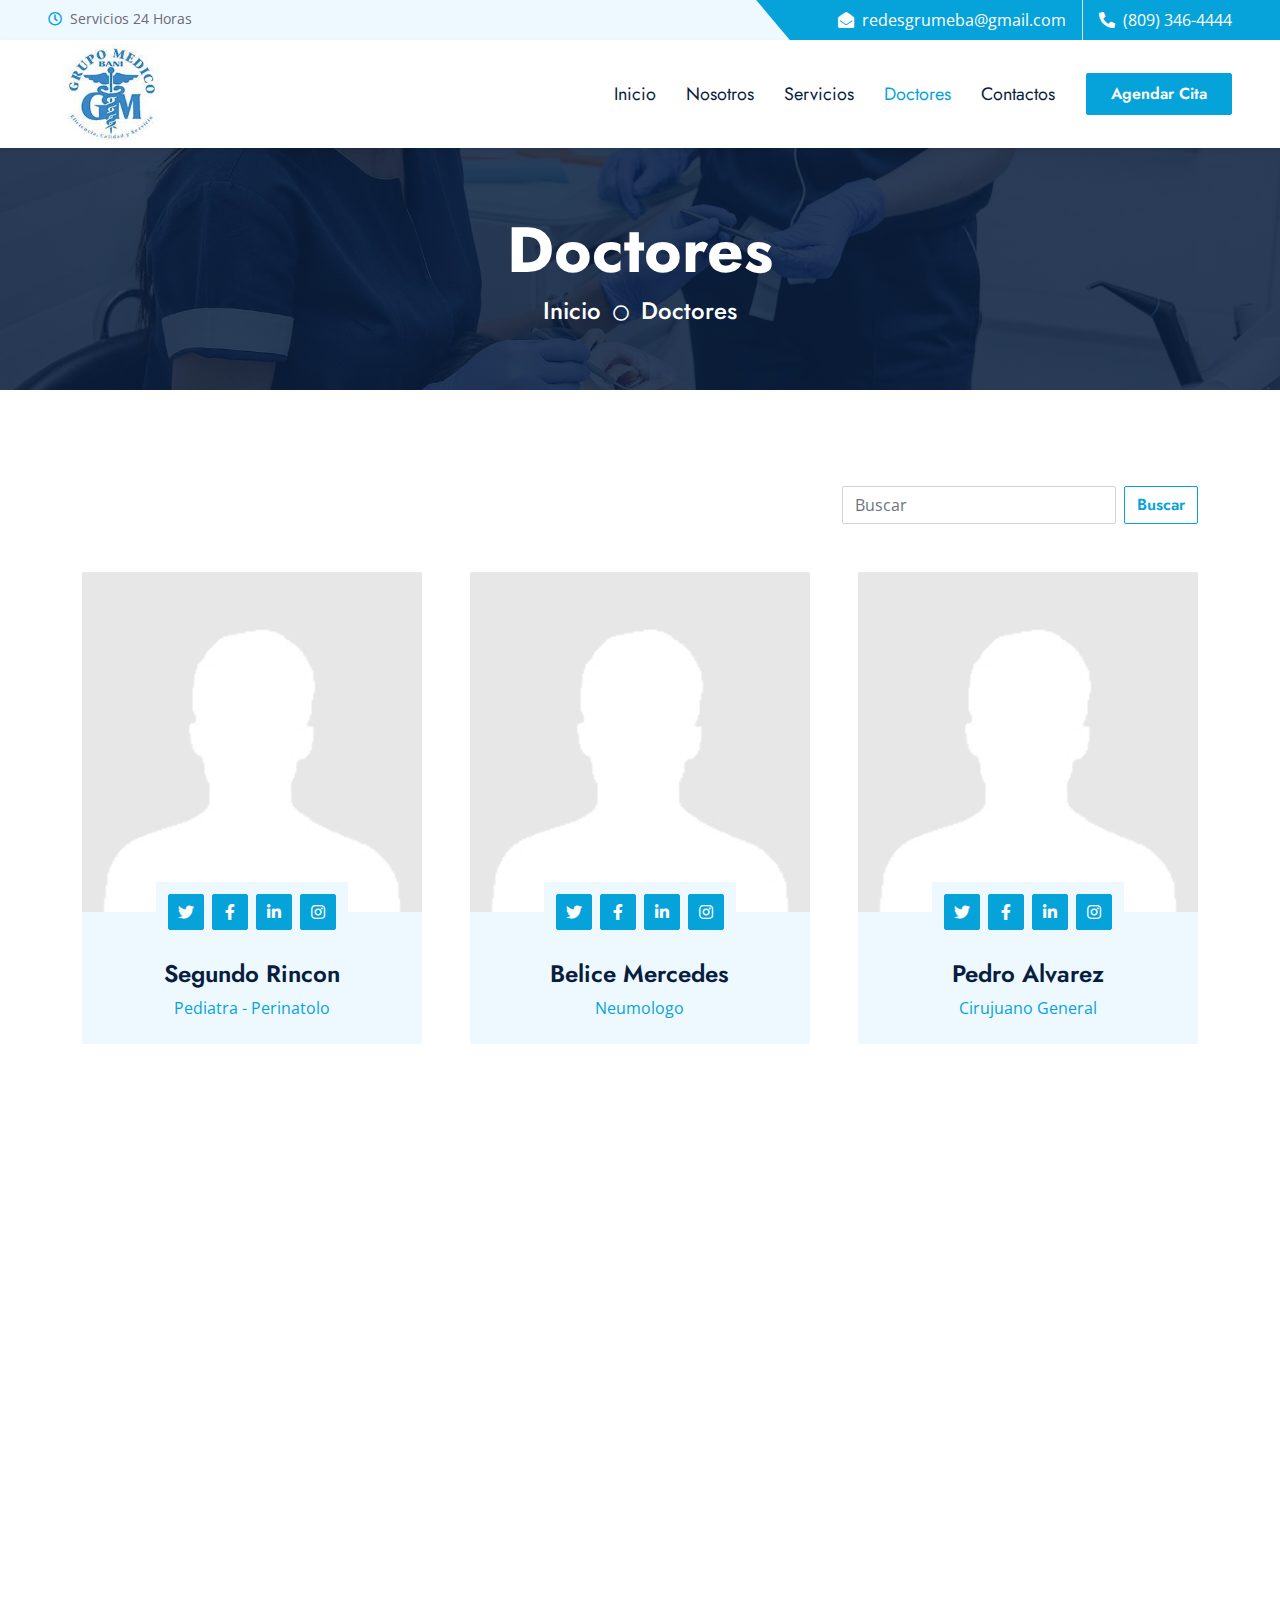
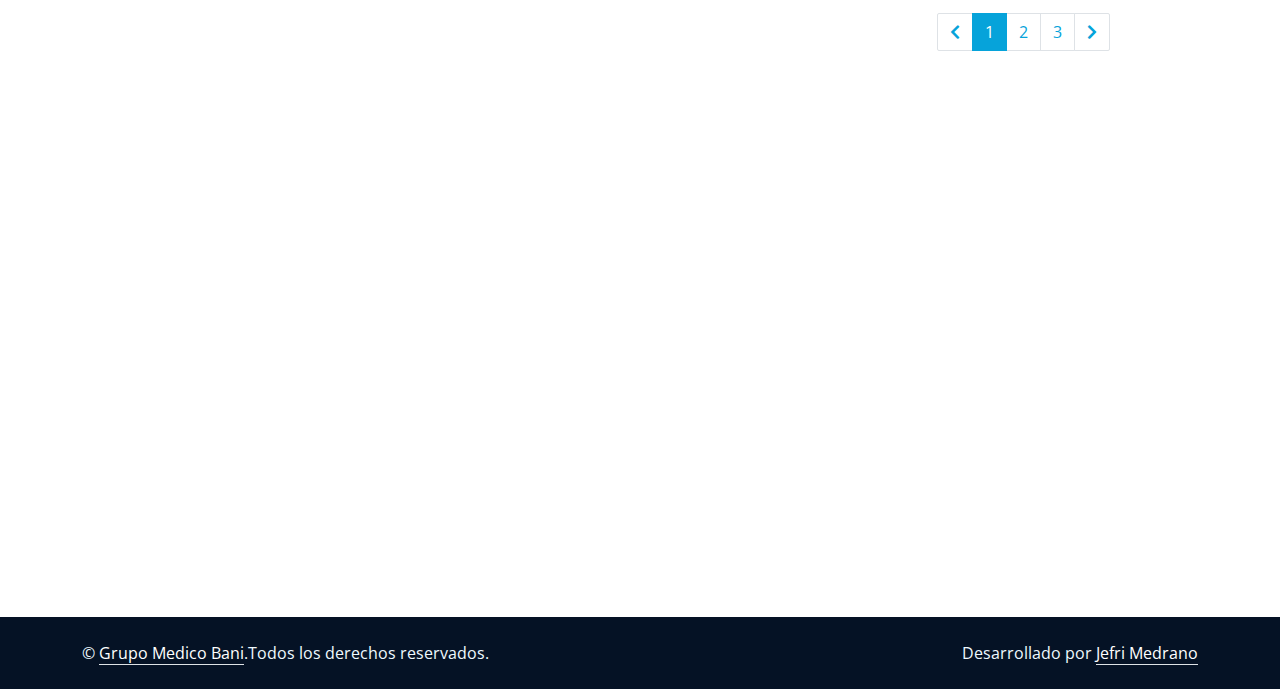
<file: doctores.html>
<!DOCTYPE html>
<html lang="en">

<head>

    <meta charset="utf-8">
    <title>Grupo Medico Bani - Doctores</title>
    <meta content="width=device-width, initial-scale=1.0" name="viewport">
    <meta content="Grupo medico bani" name="keywords">
    <meta content="centro de salud" name="description">

    <!-- Favicon -->
    <link href="img/favicon.ico" rel="icon">

    <!-- Google Web Fonts -->
    <link rel="preconnect" href="https://fonts.gstatic.com">
    <link
        href="https://fonts.googleapis.com/css2?family=Jost:wght@500;600;700&family=Open+Sans:wght@400;600&display=swap"
        rel="stylesheet">

    <!-- Icon Font Stylesheet -->
    <link href="https://cdnjs.cloudflare.com/ajax/libs/font-awesome/5.10.0/css/all.min.css" rel="stylesheet">
    <link href="https://cdn.jsdelivr.net/npm/bootstrap-icons@1.4.1/font/bootstrap-icons.css" rel="stylesheet">

    <!-- Libraries Stylesheet -->
    <link href="lib/owlcarousel/assets/owl.carousel.min.css" rel="stylesheet">
    <link href="lib/animate/animate.min.css" rel="stylesheet">
    <link href="lib/tempusdominus/css/tempusdominus-bootstrap-4.min.css" rel="stylesheet" />
    <link href="lib/twentytwenty/twentytwenty.css" rel="stylesheet" />

    <!-- Customized Bootstrap Stylesheet -->
    <link href="css/bootstrap.min.css" rel="stylesheet">

    <!-- Template Stylesheet -->
    <link href="css/style.css" rel="stylesheet">
</head>

<body>
    <!-- Spinner Start -->
    <div id="spinner"
        class="show bg-white position-fixed translate-middle w-100 vh-100 top-50 start-50 d-flex align-items-center justify-content-center">
        <div class="spinner-grow text-primary m-1" role="status">
            <span class="sr-only">Loading...</span>
        </div>
        <div class="spinner-grow text-dark m-1" role="status">
            <span class="sr-only">Loading...</span>
        </div>
        <div class="spinner-grow text-secondary m-1" role="status">
            <span class="sr-only">Loading...</span>
        </div>
    </div>
    <!-- Spinner End -->


    <!-- Topbar Start -->
    <div class="container-fluid bg-light ps-5 pe-0 d-none d-lg-block">
        <div class="row gx-0">
            <div class="col-md-6 text-center text-lg-start mb-2 mb-lg-0">
                <div class="d-inline-flex align-items-center">
                    <small class="py-2"><i class="far fa-clock text-primary me-2"></i>Servicios 24 Horas</small>
                </div>
            </div>
            <div class="col-md-6 text-center text-lg-end">
                <div class="position-relative d-inline-flex align-items-center bg-primary text-white top-shape px-5">
                    <div class="me-3 pe-3 border-end py-2">
                        <p class="m-0"><i class="fa fa-envelope-open me-2"></i>redesgrumeba@gmail.com</p>
                    </div>
                    <div class="py-2">
                        <p class="m-0"><i class="fa fa-phone-alt me-2"></i>(809) 346-4444</p>
                    </div>
                </div>
            </div>
        </div>
    </div>
    <!-- Topbar End -->


    <!-- Navbar Start -->
    <nav class="navbar navbar-expand-lg bg-white navbar-light shadow-sm px-5 py-3 py-lg-0">
        <a href="index.html" class="navbar-brand p-1">
            <img class="img-logo" src="img/logo.jfif" alt="">
        </a>
        <button class="navbar-toggler" type="button" data-bs-toggle="collapse" data-bs-target="#navbarCollapse">
            <span class="navbar-toggler-icon"></span>
        </button>
        <div class="collapse navbar-collapse" id="navbarCollapse">
            <div class="navbar-nav ms-auto py-0">
                <a href="index.html" class="nav-item nav-link">Inicio</a>
                <a href="nosotros.html" class="nav-item nav-link">Nosotros</a>
                <a href="servicios.html" class="nav-item nav-link">Servicios</a>
                <a href="doctores.html" class="nav-item nav-link active">Doctores</a>
                <a href="contactos.html" class="nav-item nav-link">Contactos</a>
            </div>
            <a href="agendar_cita.html" class="btn btn-primary py-2 px-4 ms-3">Agendar Cita</a>
        </div>
    </nav>
    <!-- Navbar End -->

    <!-- Hero Start -->
    <div class="container-fluid bg-primary py-5 hero-header mb-5">
        <div class="row py-3">
            <div class="col-12 text-center">
                <h1 class="display-3 text-white animated zoomIn">Doctores</h1>
                <a href="index.html" class="h4 text-white">Inicio</a>
                <i class="far fa-circle text-white px-2"></i>
                <a href="#" class="h4 text-white">Doctores</a>
            </div>
        </div>
    </div>
    <!-- Hero End -->


    <!-- Team Start -->
    <div class="container-fluid py-5 mb-5">
        <div class="container">

            <div class="row mb-5 justify-content-end">
                <div class="col-md-4">
                    <div class="text-rigth">
                        <form class="d-flex" role="search">
                            <input class="form-control me-2" type="search" placeholder="Buscar" aria-label="Search">
                            <button class="btn btn-outline-primary" type="submit">Buscar</button>
                        </form>
                    </div>
                </div>

            </div>

            <div class="row g-5 mb-5">
                <div class="col-lg-4 wow slideInUp" data-wow-delay="0.6s">
                    <div class="team-item">
                        <div class="position-relative rounded-top" style="z-index: 1;">
                            <img class="img-fluid rounded-top w-100" src="img/no-image.jpg" alt="">
                            <div
                                class="position-absolute top-100 start-50 translate-middle bg-light rounded p-2 d-flex">
                                <a class="btn btn-primary btn-square m-1" href="#"><i
                                        class="fab fa-twitter fw-normal"></i></a>
                                <a class="btn btn-primary btn-square m-1" href="#"><i
                                        class="fab fa-facebook-f fw-normal"></i></a>
                                <a class="btn btn-primary btn-square m-1" href="#"><i
                                        class="fab fa-linkedin-in fw-normal"></i></a>
                                <a class="btn btn-primary btn-square m-1" href="#"><i
                                        class="fab fa-instagram fw-normal"></i></a>
                            </div>
                        </div>
                        <div class="team-text position-relative bg-light text-center rounded-bottom p-4 pt-5">
                            <h4 class="mb-2">Segundo Rincon</h4>
                            <p class="text-primary mb-0">Pediatra - Perinatolo</p>
                        </div>
                    </div>
                </div>

                <div class="col-lg-4 wow slideInUp" data-wow-delay="0.3s">
                    <div class="team-item">
                        <div class="position-relative rounded-top" style="z-index: 1;">
                            <img class="img-fluid rounded-top w-100" src="img/no-image.jpg" alt="">
                            <div
                                class="position-absolute top-100 start-50 translate-middle bg-light rounded p-2 d-flex">
                                <a class="btn btn-primary btn-square m-1" href="#"><i
                                        class="fab fa-twitter fw-normal"></i></a>
                                <a class="btn btn-primary btn-square m-1" href="#"><i
                                        class="fab fa-facebook-f fw-normal"></i></a>
                                <a class="btn btn-primary btn-square m-1" href="#"><i
                                        class="fab fa-linkedin-in fw-normal"></i></a>
                                <a class="btn btn-primary btn-square m-1" href="#"><i
                                        class="fab fa-instagram fw-normal"></i></a>
                            </div>
                        </div>
                        <div class="team-text position-relative bg-light text-center rounded-bottom p-4 pt-5">
                            <h4 class="mb-2">Belice Mercedes</h4>
                            <p class="text-primary mb-0">Neumologo</p>
                        </div>
                    </div>
                </div>
                <div class="col-lg-4 wow slideInUp" data-wow-delay="0.6s">
                    <div class="team-item">
                        <div class="position-relative rounded-top" style="z-index: 1;">
                            <img class="img-fluid rounded-top w-100" src="img/no-image.jpg" alt="">
                            <div
                                class="position-absolute top-100 start-50 translate-middle bg-light rounded p-2 d-flex">
                                <a class="btn btn-primary btn-square m-1" href="#"><i
                                        class="fab fa-twitter fw-normal"></i></a>
                                <a class="btn btn-primary btn-square m-1" href="#"><i
                                        class="fab fa-facebook-f fw-normal"></i></a>
                                <a class="btn btn-primary btn-square m-1" href="#"><i
                                        class="fab fa-linkedin-in fw-normal"></i></a>
                                <a class="btn btn-primary btn-square m-1" href="#"><i
                                        class="fab fa-instagram fw-normal"></i></a>
                            </div>
                        </div>
                        <div class="team-text position-relative bg-light text-center rounded-bottom p-4 pt-5">
                            <h4 class="mb-2">Pedro Alvarez</h4>
                            <p class="text-primary mb-0">Cirujuano General</p>
                        </div>
                    </div>
                </div>

                <div class="col-lg-4 wow slideInUp" data-wow-delay="0.6s">
                    <div class="team-item">
                        <div class="position-relative rounded-top" style="z-index: 1;">
                            <img class="img-fluid rounded-top w-100" src="img/no-image.jpg" alt="">
                            <div
                                class="position-absolute top-100 start-50 translate-middle bg-light rounded p-2 d-flex">
                                <a class="btn btn-primary btn-square m-1" href="#"><i
                                        class="fab fa-twitter fw-normal"></i></a>
                                <a class="btn btn-primary btn-square m-1" href="#"><i
                                        class="fab fa-facebook-f fw-normal"></i></a>
                                <a class="btn btn-primary btn-square m-1" href="#"><i
                                        class="fab fa-linkedin-in fw-normal"></i></a>
                                <a class="btn btn-primary btn-square m-1" href="#"><i
                                        class="fab fa-instagram fw-normal"></i></a>
                            </div>
                        </div>
                        <div class="team-text position-relative bg-light text-center rounded-bottom p-4 pt-5">
                            <h4 class="mb-2">Laura Solano</h4>
                            <p class="text-primary mb-0">Gineco-Obstetra</p>
                        </div>
                    </div>
                </div>


                <div class="col-lg-4 wow slideInUp" data-wow-delay="0.6s">
                    <div class="team-item">
                        <div class="position-relative rounded-top" style="z-index: 1;">
                            <img class="img-fluid rounded-top w-100" src="img/no-image.jpg" alt="">
                            <div
                                class="position-absolute top-100 start-50 translate-middle bg-light rounded p-2 d-flex">
                                <a class="btn btn-primary btn-square m-1" href="#"><i
                                        class="fab fa-twitter fw-normal"></i></a>
                                <a class="btn btn-primary btn-square m-1" href="#"><i
                                        class="fab fa-facebook-f fw-normal"></i></a>
                                <a class="btn btn-primary btn-square m-1" href="#"><i
                                        class="fab fa-linkedin-in fw-normal"></i></a>
                                <a class="btn btn-primary btn-square m-1" href="#"><i
                                        class="fab fa-instagram fw-normal"></i></a>
                            </div>
                        </div>
                        <div class="team-text position-relative bg-light text-center rounded-bottom p-4 pt-5">
                            <h4 class="mb-2">Jose Roman</h4>
                            <p class="text-primary mb-0">Cardiologia</p>
                        </div>
                    </div>
                </div>

                <div class="col-lg-4 wow slideInUp" data-wow-delay="0.6s">
                    <div class="team-item">
                        <div class="position-relative rounded-top" style="z-index: 1;">
                            <img class="img-fluid rounded-top w-100" src="img/no-image.jpg" alt="">
                            <div
                                class="position-absolute top-100 start-50 translate-middle bg-light rounded p-2 d-flex">
                                <a class="btn btn-primary btn-square m-1" href="#"><i
                                        class="fab fa-twitter fw-normal"></i></a>
                                <a class="btn btn-primary btn-square m-1" href="#"><i
                                        class="fab fa-facebook-f fw-normal"></i></a>
                                <a class="btn btn-primary btn-square m-1" href="#"><i
                                        class="fab fa-linkedin-in fw-normal"></i></a>
                                <a class="btn btn-primary btn-square m-1" href="#"><i
                                        class="fab fa-instagram fw-normal"></i></a>
                            </div>
                        </div>
                        <div class="team-text position-relative bg-light text-center rounded-bottom p-4 pt-5">
                            <h4 class="mb-2">Ladys Diaz</h4>
                            <p class="text-primary mb-0">Diabetologa</p>
                        </div>
                    </div>
                </div>

            </div>

            <div class="row justify-content-end">
                <div class="col-md-3 text-right">
                    <div class="text-right">
                        <nav aria-label="...">
                            <ul class="pagination">
                                <li class="page-item disabled">
                                    <a class="page-link"><i class="fa fa-chevron-left text-primary"></i></a>
                                </li>
                                <li class="page-item active"><a class="page-link" href="#">1</a></li>
                                <li class="page-item" aria-current="page">
                                    <a class="page-link" href="#">2</a>
                                </li>
                                <li class="page-item"><a class="page-link" href="#">3</a></li>
                                <li class="page-item">
                                    <a class="page-link" href="#"><i class="fa fa-chevron-right text-primary"></i></a>
                                </li>
                            </ul>
                        </nav>
                    </div>

                </div>

            </div>

        </div>
    </div>
    <!-- Team End -->

    <!-- Footer Start -->
    <div class="container-fluid bg-dark text-light py-5 wow fadeInUp" data-wow-delay="0.3s" style="margin-top: -75px;">
        <div class="container pt-5">
            <div class="row g-5 pt-4">
                <div class="col-lg-4 col-md-6">
                    <h3 class="text-white mb-4">Acceso directo</h3>
                    <div class="d-flex flex-column justify-content-start">
                        <a class="text-light mb-2" href="#"><i
                                class="bi bi-arrow-right text-primary me-2"></i>Inicio</a>
                        <a class="text-light mb-2" href="#"><i
                                class="bi bi-arrow-right text-primary me-2"></i>Nosotros</a>
                        <a class="text-light mb-2" href="#"><i
                                class="bi bi-arrow-right text-primary me-2"></i>Servicios</a>
                        <a class="text-light mb-2" href="#"><i
                                class="bi bi-arrow-right text-primary me-2"></i>Doctores</a>
                        <a class="text-light" href="#"><i class="bi bi-arrow-right text-primary me-2"></i>Contactos</a>
                    </div>
                </div>
                <div class="col-lg-3 col-md-6">
                    <h3 class="text-white mb-4">Links Populares</h3>
                    <div class="d-flex flex-column justify-content-start">
                        <a class="text-light mb-2" href="#"><i
                                class="bi bi-arrow-right text-primary me-2"></i>Inicio</a>
                        <a class="text-light mb-2" href="#"><i
                                class="bi bi-arrow-right text-primary me-2"></i>Doctores</a>
                        <a class="text-light mb-2" href="#"><i
                                class="bi bi-arrow-right text-primary me-2"></i>Servicios</a>
                        <a class="text-light mb-2" href="#"><i
                                class="bi bi-arrow-right text-primary me-2"></i>Contactos</a>
                    </div>
                </div>
                <div class="col-lg-5 col-md-6">
                    <h3 class="text-white mb-4">Contactos</h3>
                    <p class="mb-2"><i class="bi bi-geo-alt text-primary me-2"></i>C/ Santomé 27 Baní, Dominican
                        Republica</p>
                    <p class="mb-2"><i class="bi bi-envelope-open text-primary me-2"></i>redesgrumeba@gmail.com</p>
                    <p class="mb-0"><i class="bi bi-telephone text-primary me-2"></i>(809) 346-4444</p>
                </div>
                <div class="col-lg-6 col-md-6">
                    <h3 class="text-white mb-4">Siguenos en Redes Sociales</h3>
                    <div class="d-flex">
                        <a class="btn btn-lg btn-primary btn-lg-square rounded me-2" href="#"><i
                                class="fab fa-twitter fw-normal"></i></a>
                        <a class="btn btn-lg btn-primary btn-lg-square rounded me-2" href="#"><i
                                class="fab fa-facebook-f fw-normal"></i></a>
                        <a class="btn btn-lg btn-primary btn-lg-square rounded me-2" href="#"><i
                                class="fab fa-linkedin-in fw-normal"></i></a>
                        <a class="btn btn-lg btn-primary btn-lg-square rounded" target="_blank"
                            href="https://www.instagram.com/grumeba/"><i class="fab fa-instagram fw-normal"></i></a>
                    </div>
                </div>
            </div>
        </div>
    </div>
    <div class="container-fluid text-light py-4" style="background: #051225;">
        <div class="container">
            <div class="row g-0">
                <div class="col-md-6 text-center text-md-start">
                    <p class="mb-md-0">&copy; <a class="text-white border-bottom" href="#">Grupo Medico Bani</a>.Todos
                        los derechos reservados.</p>
                </div>
                <div class="col-md-6 text-center text-md-end">
                    <p class="mb-0">Desarrollado por <a class="text-white border-bottom" target="_blank"
                            href="https://www.instagram.com/jefrimedrano/">Jefri Medrano</a><br>

                    </p>
                </div>
            </div>
        </div>
    </div>
    <!-- Footer End -->


    <!-- Back to Top -->
    <a href="#" class="btn btn-lg btn-primary btn-lg-square rounded back-to-top"><i class="bi bi-arrow-up"></i></a>


    <!-- JavaScript Libraries -->
    <script src="https://code.jquery.com/jquery-3.4.1.min.js"></script>
    <script src="https://cdn.jsdelivr.net/npm/bootstrap@5.0.0/dist/js/bootstrap.bundle.min.js"></script>
    <script src="lib/wow/wow.min.js"></script>
    <script src="lib/easing/easing.min.js"></script>
    <script src="lib/waypoints/waypoints.min.js"></script>
    <script src="lib/owlcarousel/owl.carousel.min.js"></script>
    <script src="lib/tempusdominus/js/moment.min.js"></script>
    <script src="lib/tempusdominus/js/moment-timezone.min.js"></script>
    <script src="lib/tempusdominus/js/tempusdominus-bootstrap-4.min.js"></script>
    <script src="lib/twentytwenty/jquery.event.move.js"></script>
    <script src="lib/twentytwenty/jquery.twentytwenty.js"></script>

    <!-- Template Javascript -->
    <script src="js/main.js"></script>
</body>

</html>
</file>
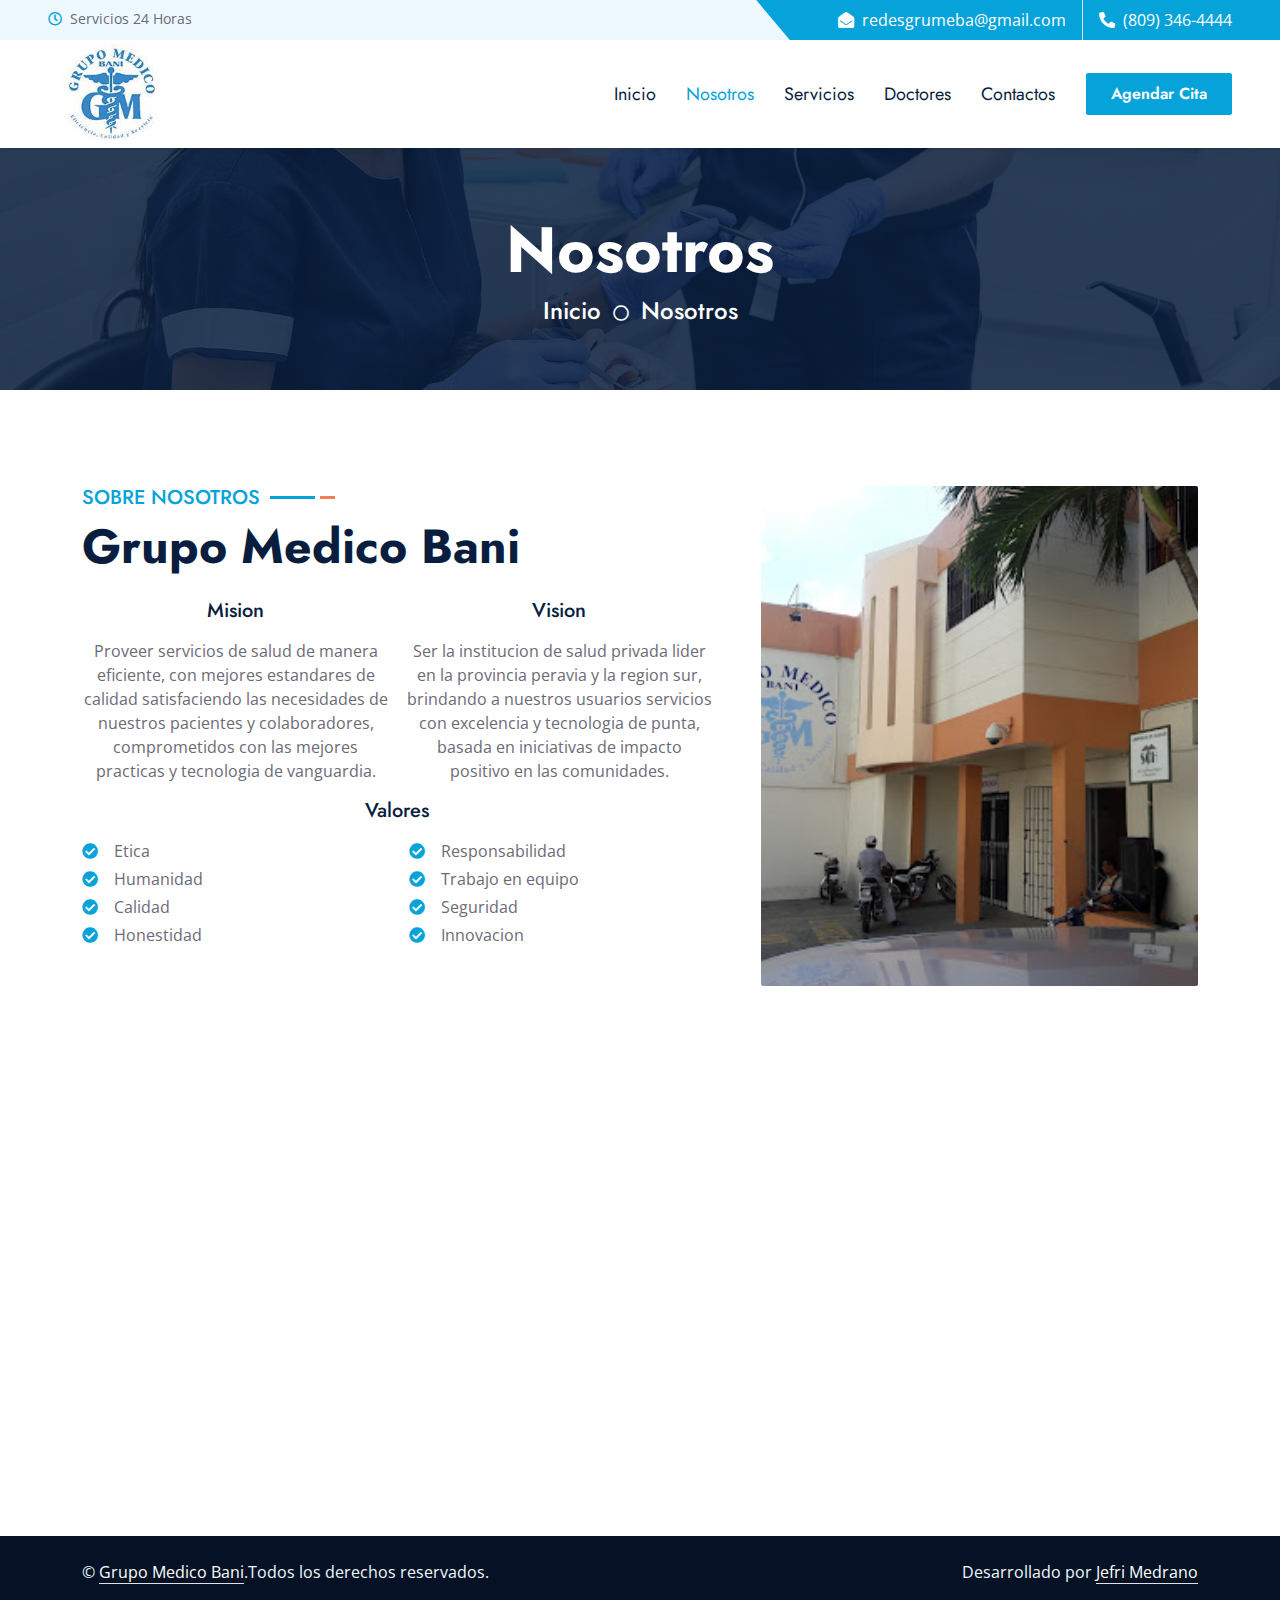
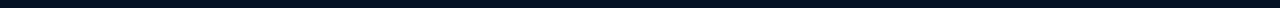
<file: nosotros.html>
<!DOCTYPE html>
<html lang="en">

<head>
   
    <meta charset="utf-8">
    <title>Grupo Medico Bani - Nosotros</title>
    <meta content="width=device-width, initial-scale=1.0" name="viewport">
    <meta content="Grupo medico bani" name="keywords">
    <meta content="centro de salud" name="description">

    <!-- Favicon -->
    <link href="img/favicon.ico" rel="icon">

    <!-- Google Web Fonts -->
    <link rel="preconnect" href="https://fonts.gstatic.com">
    <link
        href="https://fonts.googleapis.com/css2?family=Jost:wght@500;600;700&family=Open+Sans:wght@400;600&display=swap"
        rel="stylesheet">

    <!-- Icon Font Stylesheet -->
    <link href="https://cdnjs.cloudflare.com/ajax/libs/font-awesome/5.10.0/css/all.min.css" rel="stylesheet">
    <link href="https://cdn.jsdelivr.net/npm/bootstrap-icons@1.4.1/font/bootstrap-icons.css" rel="stylesheet">

    <!-- Libraries Stylesheet -->
    <link href="lib/owlcarousel/assets/owl.carousel.min.css" rel="stylesheet">
    <link href="lib/animate/animate.min.css" rel="stylesheet">
    <link href="lib/tempusdominus/css/tempusdominus-bootstrap-4.min.css" rel="stylesheet" />
    <link href="lib/twentytwenty/twentytwenty.css" rel="stylesheet" />

    <!-- Customized Bootstrap Stylesheet -->
    <link href="css/bootstrap.min.css" rel="stylesheet">

    <!-- Template Stylesheet -->
    <link href="css/style.css" rel="stylesheet">
</head>

<body>
    <!-- Spinner Start -->
    <div id="spinner"
        class="show bg-white position-fixed translate-middle w-100 vh-100 top-50 start-50 d-flex align-items-center justify-content-center">
        <div class="spinner-grow text-primary m-1" role="status">
            <span class="sr-only">Loading...</span>
        </div>
        <div class="spinner-grow text-dark m-1" role="status">
            <span class="sr-only">Loading...</span>
        </div>
        <div class="spinner-grow text-secondary m-1" role="status">
            <span class="sr-only">Loading...</span>
        </div>
    </div>
    <!-- Spinner End -->


    <!-- Topbar Start -->
    <div class="container-fluid bg-light ps-5 pe-0 d-none d-lg-block">
        <div class="row gx-0">
            <div class="col-md-6 text-center text-lg-start mb-2 mb-lg-0">
                <div class="d-inline-flex align-items-center">
                    <small class="py-2"><i class="far fa-clock text-primary me-2"></i>Servicios 24 Horas</small>
                </div>
            </div>
            <div class="col-md-6 text-center text-lg-end">
                <div class="position-relative d-inline-flex align-items-center bg-primary text-white top-shape px-5">
                    <div class="me-3 pe-3 border-end py-2">
                        <p class="m-0"><i class="fa fa-envelope-open me-2"></i>redesgrumeba@gmail.com</p>
                    </div>
                    <div class="py-2">
                        <p class="m-0"><i class="fa fa-phone-alt me-2"></i>(809) 346-4444</p>
                    </div>
                </div>
            </div>
        </div>
    </div>
    <!-- Topbar End -->


    <!-- Navbar Start -->
    <nav class="navbar navbar-expand-lg bg-white navbar-light shadow-sm px-5 py-3 py-lg-0">
        <a href="index.html" class="navbar-brand p-1">
            <img class="img-logo" src="img/logo.jfif" alt="">
        </a>
        <button class="navbar-toggler" type="button" data-bs-toggle="collapse" data-bs-target="#navbarCollapse">
            <span class="navbar-toggler-icon"></span>
        </button>
        <div class="collapse navbar-collapse" id="navbarCollapse">
            <div class="navbar-nav ms-auto py-0">
                <a href="index.html" class="nav-item nav-link">Inicio</a>
                <a href="nosotros.html" class="nav-item nav-link active">Nosotros</a>
                <a href="servicios.html" class="nav-item nav-link">Servicios</a>
                <a href="doctores.html" class="nav-item nav-link">Doctores</a>
                <a href="contactos.html" class="nav-item nav-link">Contactos</a>
            </div>
            <a href="agendar_cita.html" class="btn btn-primary py-2 px-4 ms-3">Agendar Cita</a>
        </div>
    </nav>
    <!-- Navbar End -->

   <!-- Hero Start -->
   <div class="container-fluid bg-primary py-5 hero-header mb-5">
    <div class="row py-3">
        <div class="col-12 text-center">
            <h1 class="display-3 text-white animated zoomIn">Nosotros</h1>
            <a href="index.html" class="h4 text-white">Inicio</a>
            <i class="far fa-circle text-white px-2"></i>
            <a href="#" class="h4 text-white">Nosotros</a>
        </div>
    </div>
</div>
<!-- Hero End -->

    <!-- About Start -->
    <div class="container-fluid py-5 mb-5 wow fadeInUp" data-wow-delay="0.1s">
        <div class="container">
            <div class="row g-5">
                <div class="col-lg-7">
                    <div class="section-title mb-4">
                        <h5 class="position-relative d-inline-block text-primary text-uppercase">Sobre Nosotros</h5>
                        <h1 class="display-5 mb-0">Grupo Medico Bani</h1>
                    </div>
                    <!-- <h4 class="text-body fst-italic mb-4">es un centro de prestación de estudios cardiovasculares,
                        imágenes y consultas médicas.</h4> -->

                    <div class="row g-3 text-center">
                        <div class="col-sm-6 wow zoomIn" data-wow-delay="0.3s">
                            <h5 class="mb-3">Mision</h5>
                            <p class="mb-3">Proveer servicios de salud de manera eficiente, con mejores estandares de calidad 
                                satisfaciendo las necesidades de nuestros pacientes y colaboradores, comprometidos con 
                                las mejores practicas y tecnologia de vanguardia.
                             </p>
                        </div>
                        <div class="col-sm-6 wow zoomIn" data-wow-delay="0.6s">
                            <!-- <h5 class="mb-3"><i class="fa fa-check-circle text-primary me-3"></i>24/7 Opened</h5> -->
                            <h5 class="mb-3">Vision</h5>
                            <p>Ser la institucion de salud privada lider en la provincia peravia y la region sur,
                                brindando a nuestros usuarios servicios con excelencia y tecnologia de punta, basada en
                                iniciativas de impacto positivo en las comunidades.
                            </p>
                        </div>
                    </div>
                    <div class="row">
                        <h5 class="mb-3 text-center">Valores</h5>
                        <div class="col-md-6">
                            <p class="mb-1"><i class="fa fa-check-circle text-primary me-3"></i>Etica</p>
                            <p class="mb-1"><i class="fa fa-check-circle text-primary me-3"></i>Humanidad</p>
                            <p class="mb-1"><i class="fa fa-check-circle text-primary me-3"></i>Calidad</p>
                            <p class="mb-1"><i class="fa fa-check-circle text-primary me-3"></i>Honestidad</p>
                        </div>
                        <div class="col-md-6">
                            <p class="mb-1"><i class="fa fa-check-circle text-primary me-3"></i>Responsabilidad</p>
                            <p class="mb-1"><i class="fa fa-check-circle text-primary me-3"></i>Trabajo en equipo</p>
                            <p class="mb-1"><i class="fa fa-check-circle text-primary me-3"></i>Seguridad</p>
                            <p class="mb-1"><i class="fa fa-check-circle text-primary me-3"></i>Innovacion</p>
                        </div>
                    </div>

                </div>
                <div class="col-lg-5" style="min-height: 500px;">
                    <div class="position-relative h-100">
                        <img class="position-absolute w-100 h-100 rounded wow zoomIn" data-wow-delay="0.9s"
                            src="img/about.jpg" style="object-fit: cover;">
                    </div>
                </div>
            </div>
        </div>
    </div>
    <!-- About End -->






    <!-- Footer Start -->
    <div class="container-fluid bg-dark text-light py-5 wow fadeInUp" data-wow-delay="0.3s" style="margin-top: -75px;">
        <div class="container pt-5">
            <div class="row g-5 pt-4">
                <div class="col-lg-4 col-md-6">
                    <h3 class="text-white mb-4">Acceso directo</h3>
                    <div class="d-flex flex-column justify-content-start">
                        <a class="text-light mb-2" href="#"><i class="bi bi-arrow-right text-primary me-2"></i>Inicio</a>
                        <a class="text-light mb-2" href="#"><i class="bi bi-arrow-right text-primary me-2"></i>Nosotros</a>
                        <a class="text-light mb-2" href="#"><i class="bi bi-arrow-right text-primary me-2"></i>Servicios</a>
                        <a class="text-light mb-2" href="#"><i class="bi bi-arrow-right text-primary me-2"></i>Doctores</a>
                        <a class="text-light" href="#"><i class="bi bi-arrow-right text-primary me-2"></i>Contactos</a>
                    </div>
                </div>
                <div class="col-lg-3 col-md-6">
                    <h3 class="text-white mb-4">Links Populares</h3>
                    <div class="d-flex flex-column justify-content-start">
                        <a class="text-light mb-2" href="#"><i class="bi bi-arrow-right text-primary me-2"></i>Inicio</a>
                        <a class="text-light mb-2" href="#"><i class="bi bi-arrow-right text-primary me-2"></i>Doctores</a>
                        <a class="text-light mb-2" href="#"><i class="bi bi-arrow-right text-primary me-2"></i>Servicios</a>
                        <a class="text-light mb-2" href="#"><i class="bi bi-arrow-right text-primary me-2"></i>Contactos</a>
                    </div>
                </div>
                <div class="col-lg-5 col-md-6">
                    <h3 class="text-white mb-4">Contactos</h3>
                    <p class="mb-2"><i class="bi bi-geo-alt text-primary me-2"></i>C/ Santomé 27 Baní, Dominican Republica</p>
                    <p class="mb-2"><i class="bi bi-envelope-open text-primary me-2"></i>redesgrumeba@gmail.com</p>
                    <p class="mb-0"><i class="bi bi-telephone text-primary me-2"></i>(809) 346-4444</p>
                </div>
                <div class="col-lg-6 col-md-6">
                    <h3 class="text-white mb-4">Siguenos en Redes Sociales</h3>
                    <div class="d-flex">
                        <a class="btn btn-lg btn-primary btn-lg-square rounded me-2" href="#"><i
                                class="fab fa-twitter fw-normal"></i></a>
                        <a class="btn btn-lg btn-primary btn-lg-square rounded me-2" href="#"><i
                                class="fab fa-facebook-f fw-normal"></i></a>
                        <a class="btn btn-lg btn-primary btn-lg-square rounded me-2" href="#"><i
                                class="fab fa-linkedin-in fw-normal"></i></a>
                        <a class="btn btn-lg btn-primary btn-lg-square rounded" target="_blank" href="https://www.instagram.com/grumeba/"><i
                                class="fab fa-instagram fw-normal"></i></a>
                    </div>
                </div>
            </div>
        </div>
    </div>
    <div class="container-fluid text-light py-4" style="background: #051225;">
        <div class="container">
            <div class="row g-0">
                <div class="col-md-6 text-center text-md-start">
                    <p class="mb-md-0">&copy; <a class="text-white border-bottom" href="#">Grupo Medico Bani</a>.Todos los derechos reservados.</p>
                </div>
                <div class="col-md-6 text-center text-md-end">
                    <p class="mb-0">Desarrollado por <a class="text-white border-bottom" target="_blank" href="https://www.instagram.com/jefrimedrano/">Jefri Medrano</a><br>
                        
                    </p>
                </div>
            </div>
        </div>
    </div>
    <!-- Footer End -->


    <!-- Back to Top -->
    <a href="#" class="btn btn-lg btn-primary btn-lg-square rounded back-to-top"><i class="bi bi-arrow-up"></i></a>


    <!-- JavaScript Libraries -->
    <script src="https://code.jquery.com/jquery-3.4.1.min.js"></script>
    <script src="https://cdn.jsdelivr.net/npm/bootstrap@5.0.0/dist/js/bootstrap.bundle.min.js"></script>
    <script src="lib/wow/wow.min.js"></script>
    <script src="lib/easing/easing.min.js"></script>
    <script src="lib/waypoints/waypoints.min.js"></script>
    <script src="lib/owlcarousel/owl.carousel.min.js"></script>
    <script src="lib/tempusdominus/js/moment.min.js"></script>
    <script src="lib/tempusdominus/js/moment-timezone.min.js"></script>
    <script src="lib/tempusdominus/js/tempusdominus-bootstrap-4.min.js"></script>
    <script src="lib/twentytwenty/jquery.event.move.js"></script>
    <script src="lib/twentytwenty/jquery.twentytwenty.js"></script>

    <!-- Template Javascript -->
    <script src="js/main.js"></script>
</body>

</html>
</file>
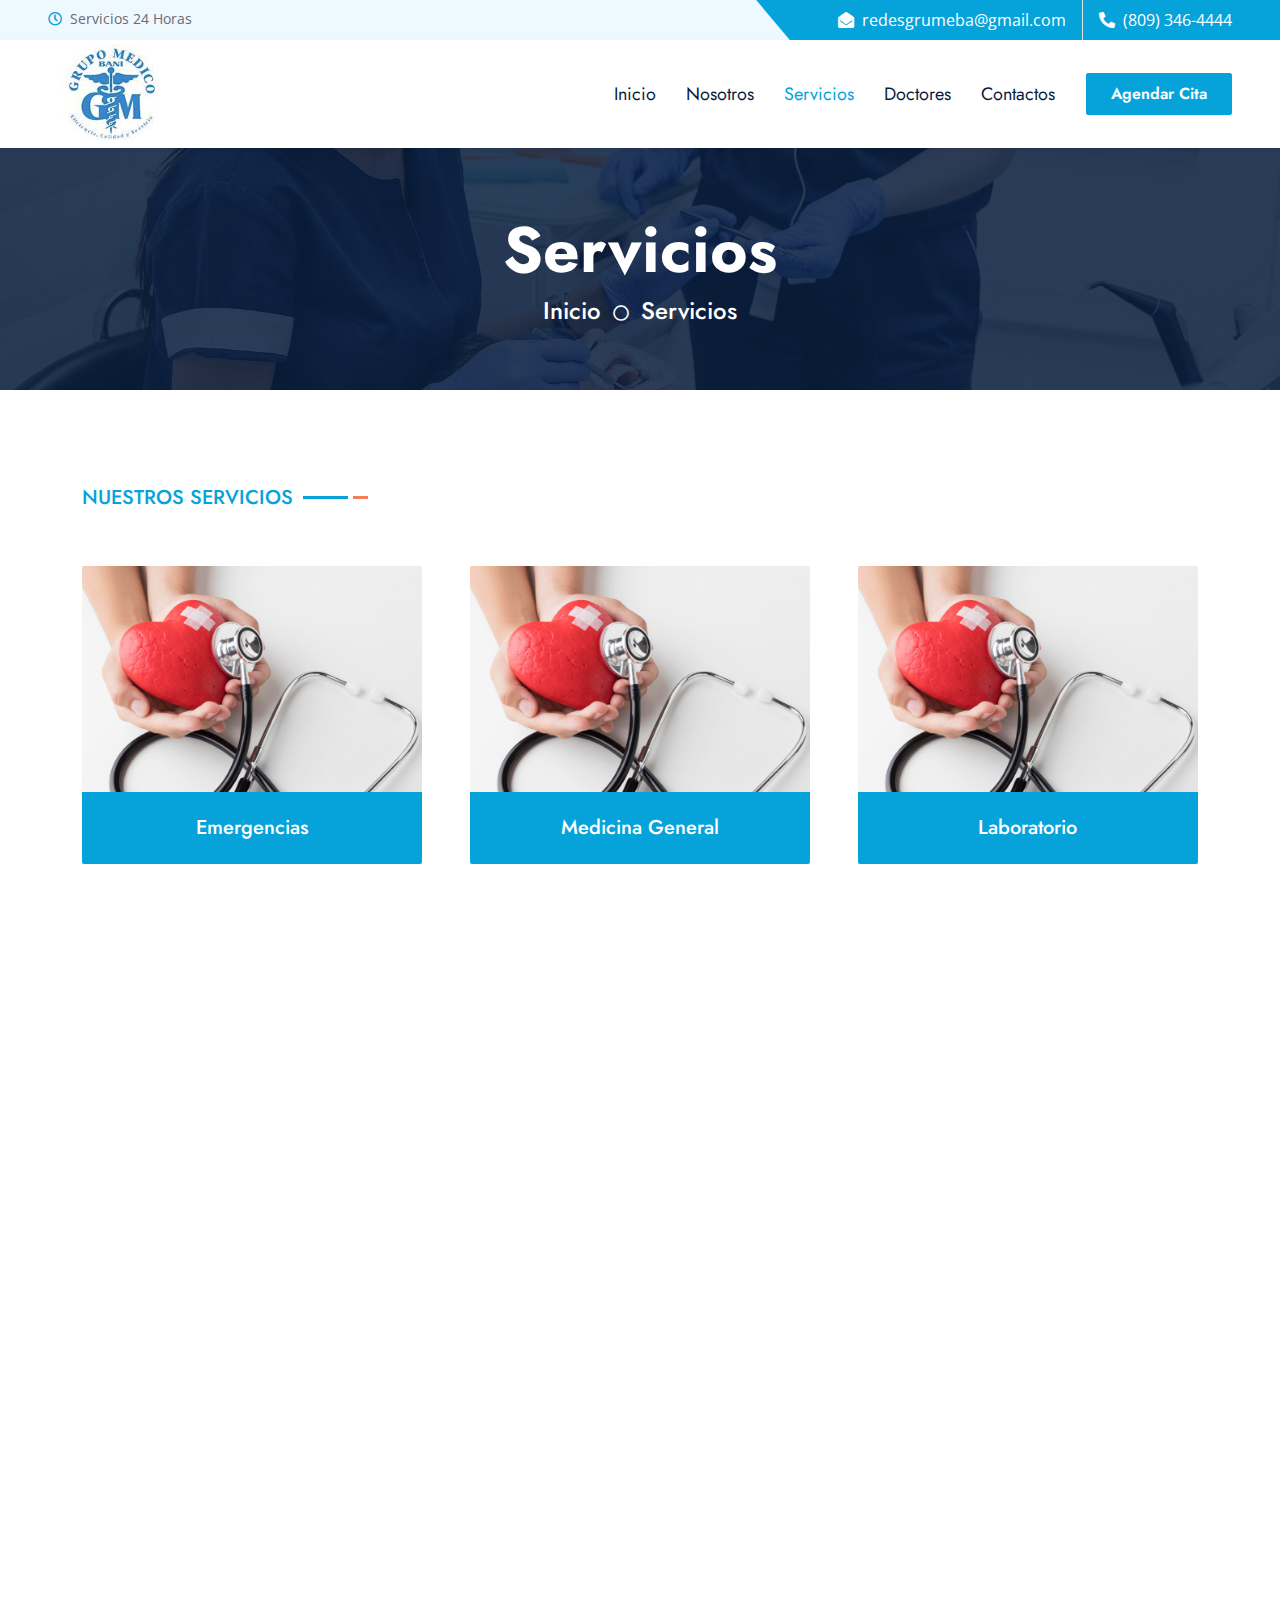
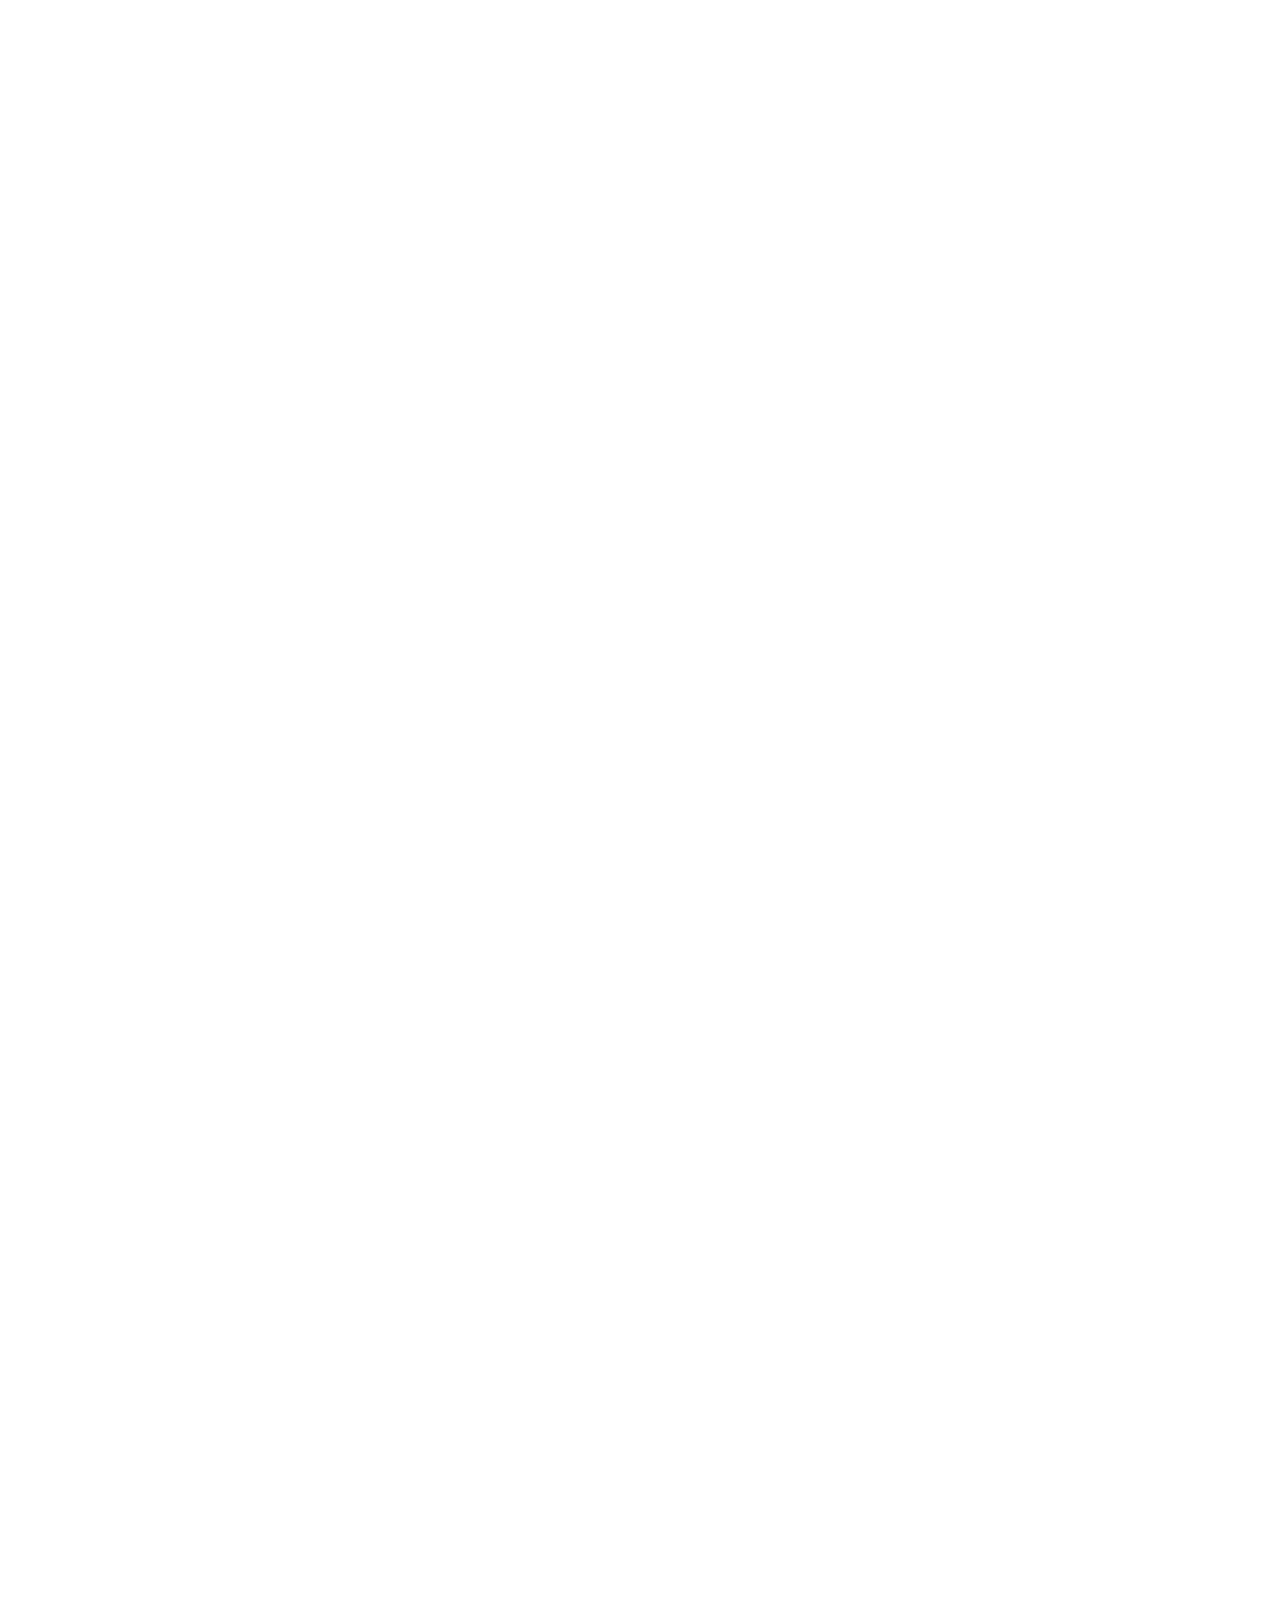
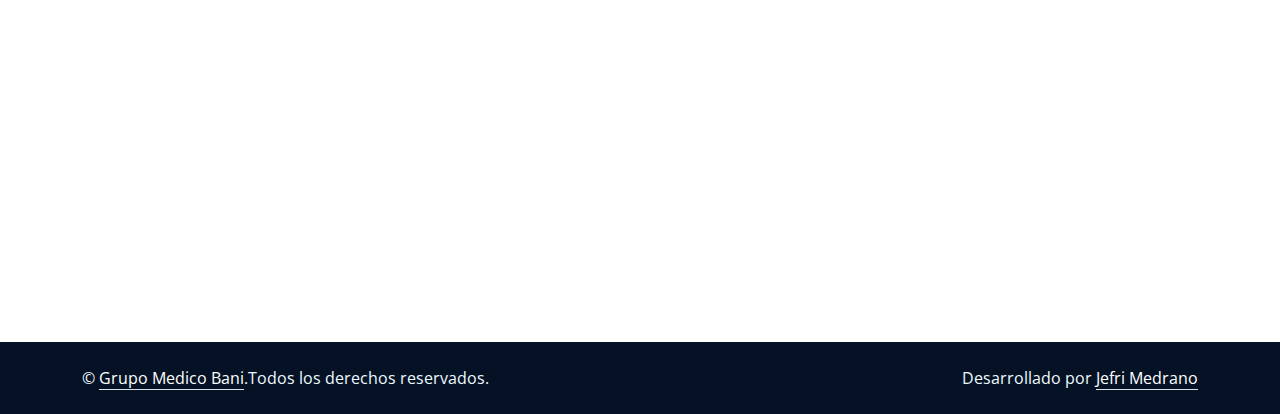
<file: servicios.html>
<!DOCTYPE html>
<html lang="en">

<head>
   
    <meta charset="utf-8">
    <title>Grupo Medico Bani - Servicios</title>
    <meta content="width=device-width, initial-scale=1.0" name="viewport">
    <meta content="Grupo medico bani" name="keywords">
    <meta content="centro de salud" name="description">

    <!-- Favicon -->
    <link href="img/favicon.ico" rel="icon">

    <!-- Google Web Fonts -->
    <link rel="preconnect" href="https://fonts.gstatic.com">
    <link
        href="https://fonts.googleapis.com/css2?family=Jost:wght@500;600;700&family=Open+Sans:wght@400;600&display=swap"
        rel="stylesheet">

    <!-- Icon Font Stylesheet -->
    <link href="https://cdnjs.cloudflare.com/ajax/libs/font-awesome/5.10.0/css/all.min.css" rel="stylesheet">
    <link href="https://cdn.jsdelivr.net/npm/bootstrap-icons@1.4.1/font/bootstrap-icons.css" rel="stylesheet">

    <!-- Libraries Stylesheet -->
    <link href="lib/owlcarousel/assets/owl.carousel.min.css" rel="stylesheet">
    <link href="lib/animate/animate.min.css" rel="stylesheet">
    <link href="lib/tempusdominus/css/tempusdominus-bootstrap-4.min.css" rel="stylesheet" />
    <link href="lib/twentytwenty/twentytwenty.css" rel="stylesheet" />

    <!-- Customized Bootstrap Stylesheet -->
    <link href="css/bootstrap.min.css" rel="stylesheet">

    <!-- Template Stylesheet -->
    <link href="css/style.css" rel="stylesheet">
</head>

<body>
    <!-- Spinner Start -->
    <div id="spinner"
        class="show bg-white position-fixed translate-middle w-100 vh-100 top-50 start-50 d-flex align-items-center justify-content-center">
        <div class="spinner-grow text-primary m-1" role="status">
            <span class="sr-only">Loading...</span>
        </div>
        <div class="spinner-grow text-dark m-1" role="status">
            <span class="sr-only">Loading...</span>
        </div>
        <div class="spinner-grow text-secondary m-1" role="status">
            <span class="sr-only">Loading...</span>
        </div>
    </div>
    <!-- Spinner End -->


    <!-- Topbar Start -->
    <div class="container-fluid bg-light ps-5 pe-0 d-none d-lg-block">
        <div class="row gx-0">
            <div class="col-md-6 text-center text-lg-start mb-2 mb-lg-0">
                <div class="d-inline-flex align-items-center">
                    <small class="py-2"><i class="far fa-clock text-primary me-2"></i>Servicios 24 Horas</small>
                </div>
            </div>
            <div class="col-md-6 text-center text-lg-end">
                <div class="position-relative d-inline-flex align-items-center bg-primary text-white top-shape px-5">
                    <div class="me-3 pe-3 border-end py-2">
                        <p class="m-0"><i class="fa fa-envelope-open me-2"></i>redesgrumeba@gmail.com</p>
                    </div>
                    <div class="py-2">
                        <p class="m-0"><i class="fa fa-phone-alt me-2"></i>(809) 346-4444</p>
                    </div>
                </div>
            </div>
        </div>
    </div>
    <!-- Topbar End -->


    <!-- Navbar Start -->
    <nav class="navbar navbar-expand-lg bg-white navbar-light shadow-sm px-5 py-3 py-lg-0">
        <a href="index.html" class="navbar-brand p-1">
            <img class="img-logo" src="img/logo.jfif" alt="">
        </a>
        <button class="navbar-toggler" type="button" data-bs-toggle="collapse" data-bs-target="#navbarCollapse">
            <span class="navbar-toggler-icon"></span>
        </button>
        <div class="collapse navbar-collapse" id="navbarCollapse">
            <div class="navbar-nav ms-auto py-0">
                <a href="index.html" class="nav-item nav-link">Inicio</a>
                <a href="nosotros.html" class="nav-item nav-link">Nosotros</a>
                <a href="servicios.html" class="nav-item nav-link active">Servicios</a>
                <a href="doctores.html" class="nav-item nav-link">Doctores</a>
                <a href="contactos.html" class="nav-item nav-link">Contactos</a>
            </div>
            <a href="agendar_cita.html" class="btn btn-primary py-2 px-4 ms-3">Agendar Cita</a>
        </div>
    </nav>
    <!-- Navbar End -->

   <!-- Hero Start -->
   <div class="container-fluid bg-primary py-5 hero-header mb-5">
    <div class="row py-3">
        <div class="col-12 text-center">
            <h1 class="display-3 text-white animated zoomIn">Servicios</h1>
            <a href="index.html" class="h4 text-white">Inicio</a>
            <i class="far fa-circle text-white px-2"></i>
            <a href="#" class="h4 text-white">Servicios</a>
        </div>
    </div>
</div>
<!-- Hero End -->


 <!-- Service Start -->
 <div class="container-fluid py-5 wow fadeInUp" data-wow-delay="0.1s">
    <div class="container">
        <div class="row g-5 mb-5">
            <div class="col-lg-12">
                <div class="section-title mb-5">
                    <h5 class="position-relative d-inline-block text-primary text-uppercase">Nuestros Servicios</h5>
                </div>
                <div class="row g-5 mb-5">
                    <div class="col-md-4 service-item wow zoomIn" data-wow-delay="0.6s">
                        <div class="rounded-top overflow-hidden">
                            <img class="img-fluid" src="img/Servicios/eco.jpg" alt="">
                        </div>
                        <div class="position-relative bg-primary rounded-bottom text-center p-4">
                            <h5 class="m-0 text-white">Emergencias</h5>
                        </div>
                    </div>
                    <div class="col-md-4 service-item wow zoomIn" data-wow-delay="0.6s">
                        <div class="rounded-top overflow-hidden">
                            <img class="img-fluid" src="img/Servicios/eco.jpg" alt="">
                        </div>
                        <div class="position-relative bg-primary rounded-bottom text-center p-4">
                            <h5 class="m-0 text-white">Medicina General</h5>
                        </div>
                    </div>
                    <div class="col-md-4 service-item wow zoomIn" data-wow-delay="0.6s">
                        <div class="rounded-top overflow-hidden">
                            <img class="img-fluid" src="img/Servicios/eco.jpg" alt="">
                        </div>
                        <div class="position-relative bg-primary rounded-bottom text-center p-4">
                            <h5 class="m-0 text-white">Laboratorio</h5>
                        </div>
                    </div>
                    <div class="col-md-4 service-item wow zoomIn" data-wow-delay="0.6s">
                        <div class="rounded-top overflow-hidden">
                            <img class="img-fluid" src="img/Servicios/eco.jpg" alt="">
                        </div>
                        <div class="position-relative bg-primary rounded-bottom text-center p-4">
                            <h5 class="m-0 text-white">Sala de Recuperacion</h5>
                        </div>
                    </div>
                    <div class="col-md-4 service-item wow zoomIn" data-wow-delay="0.6s">
                        <div class="rounded-top overflow-hidden">
                            <img class="img-fluid" src="img/Servicios/eco.jpg" alt="">
                        </div>
                        <div class="position-relative bg-primary rounded-bottom text-center p-4">
                            <h5 class="m-0 text-white">Sala de Cirugia</h5>
                        </div>
                    </div>
                    <div class="col-md-4 service-item wow zoomIn" data-wow-delay="0.6s">
                        <div class="rounded-top overflow-hidden">
                            <img class="img-fluid" src="img/Servicios/eco.jpg" alt="">
                        </div>
                        <div class="position-relative bg-primary rounded-bottom text-center p-4">
                            <h5 class="m-0 text-white">Sala de parto</h5>
                        </div>
                    </div>
                    <div class="col-md-4 service-item wow zoomIn" data-wow-delay="0.6s">
                        <div class="rounded-top overflow-hidden">
                            <img class="img-fluid" src="img/Servicios/eco.jpg" alt="">
                        </div>
                        <div class="position-relative bg-primary rounded-bottom text-center p-4">
                            <h5 class="m-0 text-white">Sala de perinatologia</h5>
                        </div>
                    </div>
                    <div class="col-md-4 service-item wow zoomIn" data-wow-delay="0.6s">
                        <div class="rounded-top overflow-hidden">
                            <img class="img-fluid" src="img/Servicios/eco.jpg" alt="">
                        </div>
                        <div class="position-relative bg-primary rounded-bottom text-center p-4">
                            <h5 class="m-0 text-white">Sala de hemodialisis</h5>
                        </div>
                    </div>
                    <div class="col-md-4 service-item wow zoomIn" data-wow-delay="0.6s">
                        <div class="rounded-top overflow-hidden">
                            <img class="img-fluid" src="img/Servicios/eco.jpg" alt="">
                        </div>
                        <div class="position-relative bg-primary rounded-bottom text-center p-4">
                            <h5 class="m-0 text-white">Patologia</h5>
                        </div>
                    </div>
                    <div class="col-md-4 service-item wow zoomIn" data-wow-delay="0.6s">
                        <div class="rounded-top overflow-hidden">
                            <img class="img-fluid" src="img/Servicios/eco.jpg" alt="">
                        </div>
                        <div class="position-relative bg-primary rounded-bottom text-center p-4">
                            <h5 class="m-0 text-white">Unidad de diagnostico</h5>
                        </div>
                    </div>
                    <div class="col-md-4 service-item wow zoomIn" data-wow-delay="0.6s">
                        <div class="rounded-top overflow-hidden">
                            <img class="img-fluid" src="img/Servicios/eco.jpg" alt="">
                        </div>
                        <div class="position-relative bg-primary rounded-bottom text-center p-4">
                            <h5 class="m-0 text-white">Rayos X</h5>
                        </div>
                    </div>
                    <div class="col-md-4 service-item wow zoomIn" data-wow-delay="0.6s">
                        <div class="rounded-top overflow-hidden">
                            <img class="img-fluid" src="img/Servicios/eco.jpg" alt="">
                        </div>
                        <div class="position-relative bg-primary rounded-bottom text-center p-4">
                            <h5 class="m-0 text-white">Sonografia</h5>
                        </div>
                    </div>

                    <div class="col-md-4 service-item wow zoomIn" data-wow-delay="0.6s">
                        <div class="rounded-top overflow-hidden">
                            <img class="img-fluid" src="img/Servicios/eco.jpg" alt="">
                        </div>
                        <div class="position-relative bg-primary rounded-bottom text-center p-4">
                            <h5 class="m-0 text-white">Mamografia</h5>
                        </div>
                    </div>
                    <div class="col-md-4 service-item wow zoomIn" data-wow-delay="0.6s">
                        <div class="rounded-top overflow-hidden">
                            <img class="img-fluid" src="img/Servicios/eco.jpg" alt="">
                        </div>
                        <div class="position-relative bg-primary rounded-bottom text-center p-4">
                            <h5 class="m-0 text-white">Tomografia</h5>
                        </div>
                    </div>
                    <div class="col-md-4 service-item wow zoomIn" data-wow-delay="0.6s">
                        <div class="rounded-top overflow-hidden">
                            <img class="img-fluid" src="img/Servicios/eco.jpg" alt="">
                        </div>
                        <div class="position-relative bg-primary rounded-bottom text-center p-4">
                            <h5 class="m-0 text-white">Cirugia General</h5>
                        </div>
                    </div>
                    <div class="col-md-4 service-item wow zoomIn" data-wow-delay="0.6s">
                        <div class="rounded-top overflow-hidden">
                            <img class="img-fluid" src="img/Servicios/eco.jpg" alt="">
                        </div>
                        <div class="position-relative bg-primary rounded-bottom text-center p-4">
                            <h5 class="m-0 text-white">Ortopedia</h5>
                        </div>
                    </div>
                    <div class="col-md-4 service-item wow zoomIn" data-wow-delay="0.6s">
                        <div class="rounded-top overflow-hidden">
                            <img class="img-fluid" src="img/Servicios/eco.jpg" alt="">
                        </div>
                        <div class="position-relative bg-primary rounded-bottom text-center p-4">
                            <h5 class="m-0 text-white">Pediatria</h5>
                        </div>
                    </div>
                    <div class="col-md-4 service-item wow zoomIn" data-wow-delay="0.6s">
                        <div class="rounded-top overflow-hidden">
                            <img class="img-fluid" src="img/Servicios/eco.jpg" alt="">
                        </div>
                        <div class="position-relative bg-primary rounded-bottom text-center p-4">
                            <h5 class="m-0 text-white">Radiologia</h5>
                        </div>
                    </div>
                    <div class="col-md-4 service-item wow zoomIn" data-wow-delay="0.6s">
                        <div class="rounded-top overflow-hidden">
                            <img class="img-fluid" src="img/Servicios/eco.jpg" alt="">
                        </div>
                        <div class="position-relative bg-primary rounded-bottom text-center p-4">
                            <h5 class="m-0 text-white">Demartologia</h5>
                        </div>
                    </div>
                    <div class="col-md-4 service-item wow zoomIn" data-wow-delay="0.6s">
                        <div class="rounded-top overflow-hidden">
                            <img class="img-fluid" src="img/Servicios/eco.jpg" alt="">
                        </div>
                        <div class="position-relative bg-primary rounded-bottom text-center p-4">
                            <h5 class="m-0 text-white">Neurologia</h5>
                        </div>
                    </div>
                    <div class="col-md-4 service-item wow zoomIn" data-wow-delay="0.6s">
                        <div class="rounded-top overflow-hidden">
                            <img class="img-fluid" src="img/Servicios/eco.jpg" alt="">
                        </div>
                        <div class="position-relative bg-primary rounded-bottom text-center p-4">
                            <h5 class="m-0 text-white">Doppler</h5>
                        </div>
                    </div>
                </div>
            </div>
        </div>
    </div>
</div>
<!-- Service End -->

    <!-- Footer Start -->
    <div class="container-fluid bg-dark text-light py-5 wow fadeInUp" data-wow-delay="0.3s" style="margin-top: -75px;">
        <div class="container pt-5">
            <div class="row g-5 pt-4">
                <div class="col-lg-4 col-md-6">
                    <h3 class="text-white mb-4">Acceso directo</h3>
                    <div class="d-flex flex-column justify-content-start">
                        <a class="text-light mb-2" href="#"><i class="bi bi-arrow-right text-primary me-2"></i>Inicio</a>
                        <a class="text-light mb-2" href="#"><i class="bi bi-arrow-right text-primary me-2"></i>Nosotros</a>
                        <a class="text-light mb-2" href="#"><i class="bi bi-arrow-right text-primary me-2"></i>Servicios</a>
                        <a class="text-light mb-2" href="#"><i class="bi bi-arrow-right text-primary me-2"></i>Doctores</a>
                        <a class="text-light" href="#"><i class="bi bi-arrow-right text-primary me-2"></i>Contactos</a>
                    </div>
                </div>
                <div class="col-lg-3 col-md-6">
                    <h3 class="text-white mb-4">Links Populares</h3>
                    <div class="d-flex flex-column justify-content-start">
                        <a class="text-light mb-2" href="#"><i class="bi bi-arrow-right text-primary me-2"></i>Inicio</a>
                        <a class="text-light mb-2" href="#"><i class="bi bi-arrow-right text-primary me-2"></i>Doctores</a>
                        <a class="text-light mb-2" href="#"><i class="bi bi-arrow-right text-primary me-2"></i>Servicios</a>
                        <a class="text-light mb-2" href="#"><i class="bi bi-arrow-right text-primary me-2"></i>Contactos</a>
                    </div>
                </div>
                <div class="col-lg-5 col-md-6">
                    <h3 class="text-white mb-4">Contactos</h3>
                    <p class="mb-2"><i class="bi bi-geo-alt text-primary me-2"></i>C/ Santomé 27 Baní, Dominican Republica</p>
                    <p class="mb-2"><i class="bi bi-envelope-open text-primary me-2"></i>redesgrumeba@gmail.com</p>
                    <p class="mb-0"><i class="bi bi-telephone text-primary me-2"></i>(809) 346-4444</p>
                </div>
                <div class="col-lg-6 col-md-6">
                    <h3 class="text-white mb-4">Siguenos en Redes Sociales</h3>
                    <div class="d-flex">
                        <a class="btn btn-lg btn-primary btn-lg-square rounded me-2" href="#"><i
                                class="fab fa-twitter fw-normal"></i></a>
                        <a class="btn btn-lg btn-primary btn-lg-square rounded me-2" href="#"><i
                                class="fab fa-facebook-f fw-normal"></i></a>
                        <a class="btn btn-lg btn-primary btn-lg-square rounded me-2" href="#"><i
                                class="fab fa-linkedin-in fw-normal"></i></a>
                        <a class="btn btn-lg btn-primary btn-lg-square rounded" target="_blank" href="https://www.instagram.com/grumeba/"><i
                                class="fab fa-instagram fw-normal"></i></a>
                    </div>
                </div>
            </div>
        </div>
    </div>
    <div class="container-fluid text-light py-4" style="background: #051225;">
        <div class="container">
            <div class="row g-0">
                <div class="col-md-6 text-center text-md-start">
                    <p class="mb-md-0">&copy; <a class="text-white border-bottom" href="#">Grupo Medico Bani</a>.Todos los derechos reservados.</p>
                </div>
                <div class="col-md-6 text-center text-md-end">
                    <p class="mb-0">Desarrollado por <a class="text-white border-bottom" target="_blank" href="https://www.instagram.com/jefrimedrano/">Jefri Medrano</a><br>
                        
                    </p>
                </div>
            </div>
        </div>
    </div>
    <!-- Footer End -->


    <!-- Back to Top -->
    <a href="#" class="btn btn-lg btn-primary btn-lg-square rounded back-to-top"><i class="bi bi-arrow-up"></i></a>


    <!-- JavaScript Libraries -->
    <script src="https://code.jquery.com/jquery-3.4.1.min.js"></script>
    <script src="https://cdn.jsdelivr.net/npm/bootstrap@5.0.0/dist/js/bootstrap.bundle.min.js"></script>
    <script src="lib/wow/wow.min.js"></script>
    <script src="lib/easing/easing.min.js"></script>
    <script src="lib/waypoints/waypoints.min.js"></script>
    <script src="lib/owlcarousel/owl.carousel.min.js"></script>
    <script src="lib/tempusdominus/js/moment.min.js"></script>
    <script src="lib/tempusdominus/js/moment-timezone.min.js"></script>
    <script src="lib/tempusdominus/js/tempusdominus-bootstrap-4.min.js"></script>
    <script src="lib/twentytwenty/jquery.event.move.js"></script>
    <script src="lib/twentytwenty/jquery.twentytwenty.js"></script>

    <!-- Template Javascript -->
    <script src="js/main.js"></script>
</body>

</html>
</file>
<file: lib/twentytwenty/twentytwenty.css>
.twentytwenty-horizontal .twentytwenty-handle:before, .twentytwenty-horizontal .twentytwenty-handle:after, .twentytwenty-vertical .twentytwenty-handle:before, .twentytwenty-vertical .twentytwenty-handle:after {
  content: " ";
  display: block;
  background: white;
  position: absolute;
  z-index: 30;
  -webkit-box-shadow: 0px 0px 12px rgba(51, 51, 51, 0.5);
  -moz-box-shadow: 0px 0px 12px rgba(51, 51, 51, 0.5);
  box-shadow: 0px 0px 12px rgba(51, 51, 51, 0.5); }

.twentytwenty-horizontal .twentytwenty-handle:before, .twentytwenty-horizontal .twentytwenty-handle:after {
  width: 3px;
  height: 9999px;
  left: 50%;
  margin-left: -1.5px; }

.twentytwenty-vertical .twentytwenty-handle:before, .twentytwenty-vertical .twentytwenty-handle:after {
  width: 9999px;
  height: 3px;
  top: 50%;
  margin-top: -1.5px; }

.twentytwenty-before-label, .twentytwenty-after-label, .twentytwenty-overlay {
  position: absolute;
  top: 0;
  width: 100%;
  height: 100%; }

.twentytwenty-before-label, .twentytwenty-after-label, .twentytwenty-overlay {
  -webkit-transition-duration: 0.5s;
  -moz-transition-duration: 0.5s;
  transition-duration: 0.5s; }

.twentytwenty-before-label, .twentytwenty-after-label {
  -webkit-transition-property: opacity;
  -moz-transition-property: opacity;
  transition-property: opacity; }

.twentytwenty-before-label:before, .twentytwenty-after-label:before {
  color: white;
  font-size: 13px;
  letter-spacing: 0.1em; }

.twentytwenty-before-label:before, .twentytwenty-after-label:before {
  position: absolute;
  background: rgba(255, 255, 255, 0.2);
  line-height: 38px;
  padding: 0 20px;
  -webkit-border-radius: 2px;
  -moz-border-radius: 2px;
  border-radius: 2px; }

.twentytwenty-horizontal .twentytwenty-before-label:before, .twentytwenty-horizontal .twentytwenty-after-label:before {
  top: 50%;
  margin-top: -19px; }

.twentytwenty-vertical .twentytwenty-before-label:before, .twentytwenty-vertical .twentytwenty-after-label:before {
  left: 50%;
  margin-left: -45px;
  text-align: center;
  width: 90px; }

.twentytwenty-left-arrow, .twentytwenty-right-arrow, .twentytwenty-up-arrow, .twentytwenty-down-arrow {
  width: 0;
  height: 0;
  border: 6px inset transparent;
  position: absolute; }

.twentytwenty-left-arrow, .twentytwenty-right-arrow {
  top: 50%;
  margin-top: -6px; }

.twentytwenty-up-arrow, .twentytwenty-down-arrow {
  left: 50%;
  margin-left: -6px; }

.twentytwenty-container {
  -webkit-box-sizing: content-box;
  -moz-box-sizing: content-box;
  box-sizing: content-box;
  z-index: 0;
  overflow: hidden;
  position: relative;
  -webkit-user-select: none;
  -moz-user-select: none;
  -ms-user-select: none; }
  .twentytwenty-container img {
    max-width: 100%;
    position: absolute;
    top: 0;
    display: block; }
  .twentytwenty-container.active .twentytwenty-overlay, .twentytwenty-container.active :hover.twentytwenty-overlay {
    background: rgba(0, 0, 0, 0); }
    .twentytwenty-container.active .twentytwenty-overlay .twentytwenty-before-label,
    .twentytwenty-container.active .twentytwenty-overlay .twentytwenty-after-label, .twentytwenty-container.active :hover.twentytwenty-overlay .twentytwenty-before-label,
    .twentytwenty-container.active :hover.twentytwenty-overlay .twentytwenty-after-label {
      opacity: 0; }
  .twentytwenty-container * {
    -webkit-box-sizing: content-box;
    -moz-box-sizing: content-box;
    box-sizing: content-box; }

.twentytwenty-before-label {
  opacity: 0; }
  .twentytwenty-before-label:before {
    content: attr(data-content); }

.twentytwenty-after-label {
  opacity: 0; }
  .twentytwenty-after-label:before {
    content: attr(data-content); }

.twentytwenty-horizontal .twentytwenty-before-label:before {
  left: 10px; }

.twentytwenty-horizontal .twentytwenty-after-label:before {
  right: 10px; }

.twentytwenty-vertical .twentytwenty-before-label:before {
  top: 10px; }

.twentytwenty-vertical .twentytwenty-after-label:before {
  bottom: 10px; }

.twentytwenty-overlay {
  -webkit-transition-property: background;
  -moz-transition-property: background;
  transition-property: background;
  background: rgba(0, 0, 0, 0);
  z-index: 25; }
  .twentytwenty-overlay:hover {
    background: rgba(0, 0, 0, 0.5); }
    .twentytwenty-overlay:hover .twentytwenty-after-label {
      opacity: 1; }
    .twentytwenty-overlay:hover .twentytwenty-before-label {
      opacity: 1; }

.twentytwenty-before {
  z-index: 20; }

.twentytwenty-after {
  z-index: 10; }

.twentytwenty-handle {
  height: 38px;
  width: 38px;
  position: absolute;
  left: 50%;
  top: 50%;
  margin-left: -22px;
  margin-top: -22px;
  border: 3px solid white;
  -webkit-border-radius: 1000px;
  -moz-border-radius: 1000px;
  border-radius: 1000px;
  -webkit-box-shadow: 0px 0px 12px rgba(51, 51, 51, 0.5);
  -moz-box-shadow: 0px 0px 12px rgba(51, 51, 51, 0.5);
  box-shadow: 0px 0px 12px rgba(51, 51, 51, 0.5);
  z-index: 40;
  cursor: pointer; }

.twentytwenty-horizontal .twentytwenty-handle:before {
  bottom: 50%;
  margin-bottom: 22px;
  -webkit-box-shadow: 0 3px 0 white, 0px 0px 12px rgba(51, 51, 51, 0.5);
  -moz-box-shadow: 0 3px 0 white, 0px 0px 12px rgba(51, 51, 51, 0.5);
  box-shadow: 0 3px 0 white, 0px 0px 12px rgba(51, 51, 51, 0.5); }
.twentytwenty-horizontal .twentytwenty-handle:after {
  top: 50%;
  margin-top: 22px;
  -webkit-box-shadow: 0 -3px 0 white, 0px 0px 12px rgba(51, 51, 51, 0.5);
  -moz-box-shadow: 0 -3px 0 white, 0px 0px 12px rgba(51, 51, 51, 0.5);
  box-shadow: 0 -3px 0 white, 0px 0px 12px rgba(51, 51, 51, 0.5); }

.twentytwenty-vertical .twentytwenty-handle:before {
  left: 50%;
  margin-left: 22px;
  -webkit-box-shadow: 3px 0 0 white, 0px 0px 12px rgba(51, 51, 51, 0.5);
  -moz-box-shadow: 3px 0 0 white, 0px 0px 12px rgba(51, 51, 51, 0.5);
  box-shadow: 3px 0 0 white, 0px 0px 12px rgba(51, 51, 51, 0.5); }
.twentytwenty-vertical .twentytwenty-handle:after {
  right: 50%;
  margin-right: 22px;
  -webkit-box-shadow: -3px 0 0 white, 0px 0px 12px rgba(51, 51, 51, 0.5);
  -moz-box-shadow: -3px 0 0 white, 0px 0px 12px rgba(51, 51, 51, 0.5);
  box-shadow: -3px 0 0 white, 0px 0px 12px rgba(51, 51, 51, 0.5); }

.twentytwenty-left-arrow {
  border-right: 6px solid white;
  left: 50%;
  margin-left: -17px; }

.twentytwenty-right-arrow {
  border-left: 6px solid white;
  right: 50%;
  margin-right: -17px; }

.twentytwenty-up-arrow {
  border-bottom: 6px solid white;
  top: 50%;
  margin-top: -17px; }

.twentytwenty-down-arrow {
  border-top: 6px solid white;
  bottom: 50%;
  margin-bottom: -17px; }
</file>
<file: css/style.css>
/********** Template CSS **********/
:root {
    --primary: #06A3DA;
    --secondary: #F57E57;
    --light: #EEF9FF;
    --dark: #091E3E;
}


.img-logo{

    height: 100px;
    width: auto;
}

h1,
h2,
.font-weight-bold {
    font-weight: 700 !important;
}

h3,
h4,
.font-weight-semi-bold {
    font-weight: 600 !important;
}

h5,
h6,
.font-weight-medium {
    font-weight: 500 !important;
}

.btn {
    font-family: 'Jost', sans-serif;
    font-weight: 600;
    transition: .5s;
}

.btn-primary,
.btn-secondary {
    color: #FFFFFF;
}

.btn-primary:hover {
    background: var(--secondary);
    border-color: var(--secondary);
}

.btn-secondary:hover {
    background: var(--primary);
    border-color: var(--primary);
}

.btn-square {
    width: 36px;
    height: 36px;
}

.btn-sm-square {
    width: 28px;
    height: 28px;
}

.btn-lg-square {
    width: 46px;
    height: 46px;
}

.btn-square,
.btn-sm-square,
.btn-lg-square {
    padding-left: 0;
    padding-right: 0;
    text-align: center;
}

#spinner {
    opacity: 0;
    visibility: hidden;
    transition: opacity .5s ease-out, visibility 0s linear .5s;
    z-index: 99999;
}

#spinner.show {
    transition: opacity .5s ease-out, visibility 0s linear 0s;
    visibility: visible;
    opacity: 1;
}

.back-to-top {
    position: fixed;
    display: none;
    right: 45px;
    bottom: 45px;
    z-index: 99;
}

.top-shape::before {
    position: absolute;
    content: "";
    width: 35px;
    height: 100%;
    top: 0;
    left: -17px;
    background: var(--primary);
    transform: skew(40deg);
}

.navbar-light .navbar-nav .nav-link {
    font-family: 'Jost', sans-serif;
    padding: 35px 15px;
    font-size: 18px;
    color: var(--dark);
    outline: none;
    transition: .5s;
}

.sticky-top.navbar-light .navbar-nav .nav-link {
    padding: 20px 15px;
}

.navbar-light .navbar-nav .nav-link:hover,
.navbar-light .navbar-nav .nav-link.active {
    color: var(--primary);
}

@media (max-width: 991.98px) {
    .navbar-light .navbar-nav .nav-link,
    .sticky-top.navbar-light .navbar-nav .nav-link {
        padding: 10px 0;
    }
}

.carousel-caption {
    top: 0;
    left: 0;
    right: 0;
    bottom: 0;
    background: rgba(9, 30, 62, .85);
    z-index: 1;
}

.carousel-caption h1{
    font-size: 65px;
}

@media (max-width: 576px) {
    .carousel-caption h5 {
        font-size: 14px;
        font-weight: 500 !important;
    }

    .carousel-caption h1 {
        font-size: 30px;
        font-weight: 600 !important;
    }
}

.carousel-control-prev,
.carousel-control-next {
    width: 10%;
}

.carousel-control-prev-icon,
.carousel-control-next-icon {
    width: 3rem;
    height: 3rem;
}

@media (min-width: 991.98px) {
    .banner {
        position: relative;
        margin-top: -90px;
        z-index: 1;
    }
}

.section-title h5::before {
    position: absolute;
    content: "";
    width: 45px;
    height: 3px;
    right: -55px;
    bottom: 11px;
    background: var(--primary);
}

.section-title h5::after {
    position: absolute;
    content: "";
    width: 15px;
    height: 3px;
    right: -75px;
    bottom: 11px;
    background: var(--secondary);
}

.twentytwenty-wrapper {
    height: 100%;
}

.hero-header {
    background: linear-gradient(rgba(9, 30, 62, .85), rgba(9, 30, 62, .85)), url(../img/carousel-1.jpg) center center no-repeat;
    background-size: cover;
}

.bg-appointment {
    background: linear-gradient(rgba(9, 30, 62, .85), rgba(9, 30, 62, .85)), url(../img/carousel-1.jpg) center center no-repeat;
    background-size: cover;
}

.appointment-form {
    background: rgba(6, 163, 218, .7);
}

.service-item img,
.service-item .bg-light,
.service-item .bg-light h5,
.team-item .team-text {
    transition: .5s;
}

.service-item:hover img {
    transform: scale(1.15);
}

.team-item .team-text::after,
.service-item .bg-light::after {
    position: absolute;
    content: "";
    top: 50%;
    bottom: 0;
    left: 15px;
    right: 15px;
    border-radius:100px / 15px;
    box-shadow: 0 0 15px rgba(0, 0, 0, .7);
    opacity: 0;
    transition: .5s;
    z-index: -1;
}

.team-item:hover .team-text::after,
.service-item:hover .bg-light::after {
    opacity: 1;
}

.bg-offer {
    background:url(../img/carousel-1.jpg) center center no-repeat;
    background-size: cover;
}

.offer-text {
    background: rgba(6, 163, 218, .85);
}

.price-carousel .owl-nav {
    position: absolute;
    width: calc(100% + 45px);
    height: 45px;
    top: calc(50% - 22.5px);
    left: -22.5px;
    display: flex;
    justify-content: space-between;
    opacity: 0;
    transition: .5s;
}

.price-carousel:hover .owl-nav {
    opacity: 1;
}

.price-carousel .owl-nav .owl-prev,
.price-carousel .owl-nav .owl-next {
    position: relative;
    width: 45px;
    height: 45px;
    display: flex;
    align-items: center;
    justify-content: center;
    color: #FFFFFF;
    background: var(--primary);
    border-radius: 2px;
    font-size: 22px;
    transition: .5s;
}

.price-carousel .owl-nav .owl-prev:hover,
.price-carousel .owl-nav .owl-next:hover {
    background: var(--secondary);
}

.bg-testimonial {
    background: url(../img/carousel-2.jpg) center center no-repeat;
    background-size: cover;
}

.testimonial-carousel {
    background: rgba(6, 163, 218, .85);
}

.testimonial-carousel .owl-nav {
    position: absolute;
    width: calc(100% + 46px);
    height: 46px;
    top: calc(50% - 23px);
    left: -23px;
    display: flex;
    justify-content: space-between;
    z-index: 1;
}

.testimonial-carousel .owl-nav .owl-prev,
.testimonial-carousel .owl-nav .owl-next {
    position: relative;
    width: 46px;
    height: 46px;
    display: flex;
    align-items: center;
    justify-content: center;
    color: #FFFFFF;
    background: var(--primary);
    border-radius: 2px;
    font-size: 22px;
    transition: .5s;
}

.testimonial-carousel .owl-nav .owl-prev:hover,
.testimonial-carousel .owl-nav .owl-next:hover {
    background: var(--secondary);
}

.testimonial-carousel .owl-item img {
    width: 120px;
    height: 120px;
}
</file>
